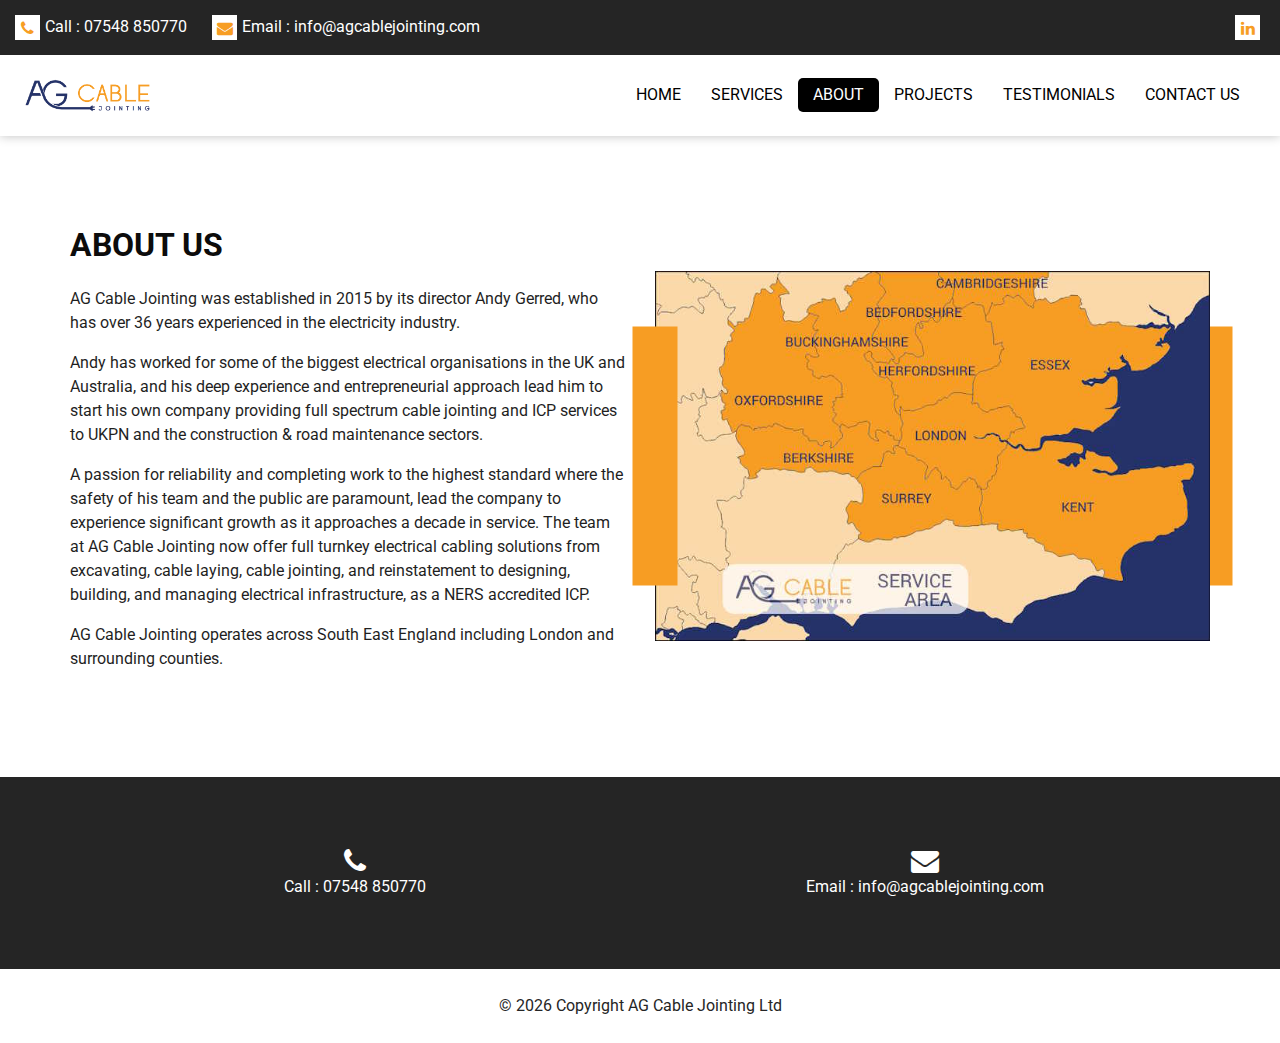
<file: about.html>
<!DOCTYPE html>
<html>

<head>
  <!-- Basic -->
  <meta charset="utf-8" />
  <meta http-equiv="X-UA-Compatible" content="IE=edge" />
  <!-- Mobile Metas -->
  <meta name="viewport" content="width=device-width, initial-scale=1, shrink-to-fit=no" />
  <!-- Site Metas -->
  <meta name="keywords" content="Electrical, Jointing, Infrastructure, ICP, Connection, Provider" />
  <meta name="description" content="AG Cable Jointing Website - About Page" />
  <meta name="author" content="Malcolm Foort" />
  <meta name="google" content="notranslate">
  <meta http-equiv="Content-Language" content="en">

  <title>AG Cable Jointing Ltd</title>
  <link rel="icon" type="image" href="images/AGLogo.ico">

  <!-- bootstrap core css -->
  <link rel="stylesheet" type="text/css" href="css/bootstrap.css" />

  <!-- fonts style -->
  <link href="https://fonts.googleapis.com/css2?family=Roboto:wght@400;500;700;900&display=swap" rel="stylesheet">

  <!--owl slider stylesheet -->
  <link rel="stylesheet" type="text/css" href="https://cdnjs.cloudflare.com/ajax/libs/OwlCarousel2/2.3.4/assets/owl.carousel.min.css" />

  <!-- font awesome style -->
  <link href="css/font-awesome.min.css" rel="stylesheet" />

  <!-- Custom styles for this template -->
  <link href="css/style.css" rel="stylesheet" />
  <!-- responsive style -->
  <link href="css/responsive.css" rel="stylesheet" />
</head>

<body class="sub_page">

    <div class="hero_area">
        <!-- header section -->
        <header class="header_section">
            <div class="header_top">
                <div class="container-fluid header_top_container">
                    <div class="contact_nav">
                        <a href="tel:+4407548850770">
                            <i class="fa fa-phone" aria-hidden="true"></i>
                            <span>
                                Call : 07548 850770
                            </span>
                        </a>
                        <a href="mailto:info@agcablejointing.com?subject=Inquiry&body=Hello AG Cable Jointing Team, I would like more information about...">
                            <i class="fa fa-envelope" aria-hidden="true"></i>
                            <span>
                                Email : info@agcablejointing.com
                            </span>
                        </a>
                    </div>
                    <div class="social_box">
                        <!-- Hiding the FACEBOOK, TWITTER buttons -->
                        <!--
                        <a href="">
                            <i class="fa fa-facebook" aria-hidden="true"></i>
                        </a>
                        <a href="">
                            <i class="fa fa-facebook" aria-hidden="true"></i>
                        </a>
                        <a href="">
                            <i class="fa fa-twitter" aria-hidden="true"></i>
                        </a>
                        <a href="">
                            <i class="fa fa-instagram" aria-hidden="true"></i>
                        </a>
                        -->
                        <a href="https://www.linkedin.com/in/andy-gerred-0b575068/">
                            <i class="fa fa-linkedin" aria-hidden="true"></i>
                        </a>
                    </div>
                </div>
            </div>
            <div class="header_bottom">
                <div class="container-fluid">
                    <nav class="navbar navbar-expand-lg custom_nav-container ">
                        <a class="navbar-brand" href="index.html">
                            <img src="images/logo.png" alt="">
                        </a>

                        <button class="navbar-toggler" type="button" data-toggle="collapse" data-target="#navbarSupportedContent" aria-controls="navbarSupportedContent" aria-expanded="false" aria-label="Toggle navigation">
                            <span class=""> </span>
                        </button>

                        <div class="collapse navbar-collapse" id="navbarSupportedContent">
                            <ul class="navbar-nav  ">
                                <li class="nav-item ">
                                    <a class="nav-link" href="index.html">HOME <span class="sr-only">(current)</span></a>
                                </li>
                                <li class="nav-item">
                                    <a class="nav-link" href="service.html">SERVICES</a>
                                </li>
                                <li class="nav-item active">
                                    <a class="nav-link" href="about.html">ABOUT</a>
                                </li>
                                <li class="nav-item">
                                    <a class="nav-link" href="project.html">PROJECTS</a>
                                </li>
                                <li class="nav-item">
                                    <a class="nav-link" href="testimonial.html">TESTIMONIALS</a>
                                </li>
                                <li class="nav-item">
                                    <a class="nav-link" href="contact.html">CONTACT US</a>
                                </li>
                                <!-- Hiding the LOGIN button -->
                                <!-- <li class="nav-item"> -->
                                <!-- <a class="nav-link" href="login.html">LOGIN</a> -->
                                <!-- </li> -->
                        </div>
                    </nav>
                </div>
            </div>
        </header>
        <!-- end header section -->
    </div>

    <!-- about us section -->
    <section class="about_section layout_padding">
        <div class="container  ">
            <div class="row">
                <div class="col-md-6">
                    <div class="detail-box">
                        <div class="heading_container">
                            <h2>
                                ABOUT US
                            </h2>
                        </div>
                        <p>
                            AG Cable Jointing was established in 2015 by its director Andy Gerred, who has over 36 years experienced in the electricity industry.
                        </p>
                        <P>
                            Andy has worked for some of the biggest electrical organisations in the UK and Australia, and his deep experience and entrepreneurial approach
                            lead him to start his own company providing full spectrum cable jointing and ICP services to UKPN and the construction & road maintenance sectors.
                        </P>
                        <p>
                            A passion for reliability and completing work to the highest standard where the safety of his team and the public are paramount, lead the company
                            to experience significant growth as it approaches a decade in service. The team at AG Cable Jointing now offer full turnkey electrical cabling solutions from
                            excavating, cable laying, cable jointing, and reinstatement to designing, building, and managing electrical infrastructure, as a NERS accredited ICP.
                        </p>
                        <p>
                            AG Cable Jointing operates across South East England including London and surrounding counties.
                        </p>
                    </div>
                </div>
                <div class="col-md-6 ">
                    <div class="img-box">
                        <img src="images/about-img.jpg" alt="">
                    </div>
                </div>

            </div>
        </div>
    </section>
    <!-- end about us section -->

    <!-- info section -->
    <section class="info_section ">

        <div class="container">
            <div class="contact_nav">
                <a href="tel:+4407548850770">
                    <i class="fa fa-phone" aria-hidden="true"></i>
                    <span>
                        Call : 07548 850770
                    </span>
                </a>
                <a href="mailto:info@agcablejointing.com?subject=Inquiry&body=Hello AG Cable Jointing Team, I would like more information about...">
                    <i class="fa fa-envelope" aria-hidden="true"></i>
                    <span>
                        Email : info@agcablejointing.com
                    </span>
                </a>
            </div>
        </div>
    </section>
    <!-- end info section -->

    <!-- footer section -->
    <footer class="footer_section">
        <div class="container">
            <p>
                &copy; <span id="displayYear"></span> Copyright AG Cable Jointing Ltd
            </p>
        </div>
    </footer>
    <!-- footer section -->

    <!-- jQery -->
    <script src="js/jquery-3.4.1.min.js"></script>
    <!-- popper js -->
    <script src="https://cdn.jsdelivr.net/npm/popper.js@1.16.0/dist/umd/popper.min.js" integrity="sha384-Q6E9RHvbIyZFJoft+2mJbHaEWldlvI9IOYy5n3zV9zzTtmI3UksdQRVvoxMfooAo" crossorigin="anonymous">
    </script>
    <!-- bootstrap js -->
    <script src="js/bootstrap.js"></script>
    <!-- owl slider -->
    <script src="https://cdnjs.cloudflare.com/ajax/libs/OwlCarousel2/2.3.4/owl.carousel.min.js">
    </script>
    <!--  OwlCarousel 2 - Filter -->
    <script src="https://huynhhuynh.github.io/owlcarousel2-filter/dist/owlcarousel2-filter.min.js"></script>
    <!-- custom js -->
    <script src="js/custom.js"></script>

</body>
</html>
</file>
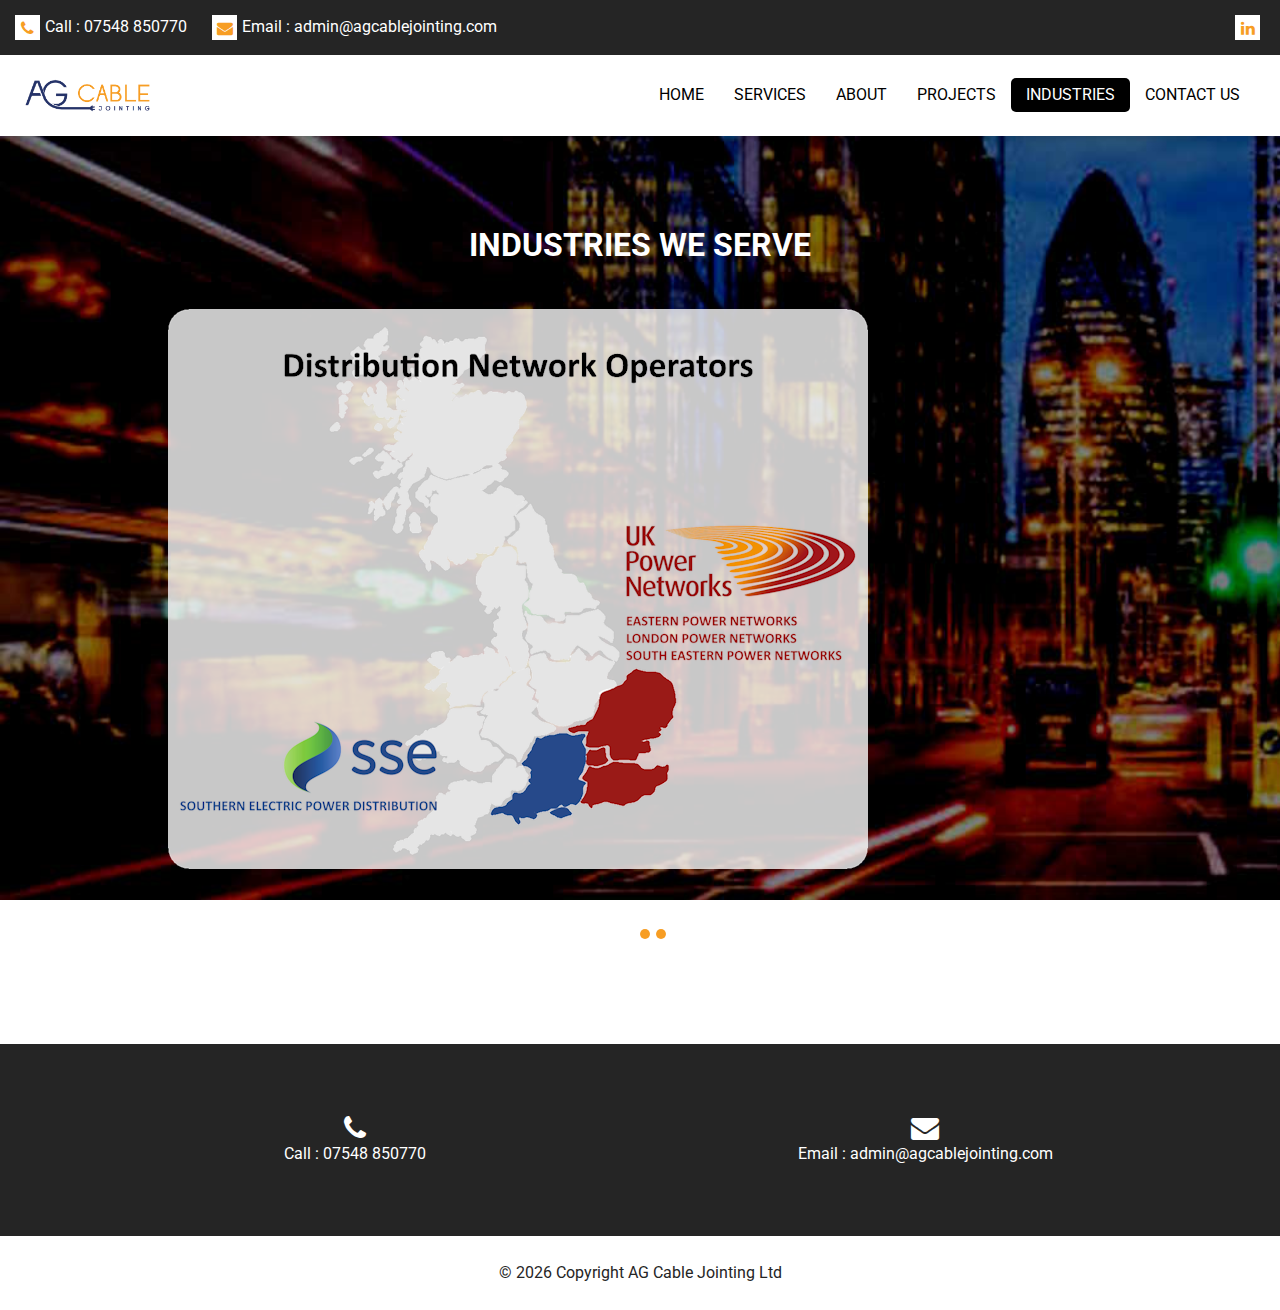
<file: industries.html>
<!DOCTYPE html>
<html>
<head>
    <!-- Basic -->
    <meta charset="utf-8" />
    <meta http-equiv="X-UA-Compatible" content="IE=edge" />
    <!-- Mobile Metas -->
    <meta name="viewport" content="width=device-width, initial-scale=1, shrink-to-fit=no" />
    <!-- Site Metas -->
    <meta name="keywords" content="Electrical, Jointing, Infrastructure, ICP, Connection, Provider" />
    <meta name="description" content="AG Cable Jointing Website - Testimonials Page" />
    <meta name="author" content="Malcolm Foort" />
    <meta name="google" content="notranslate">
    <meta http-equiv="Content-Language" content="en">

    <title>AG Cable Jointing Ltd</title>
    <link rel="icon" type="image" href="images/AGLogo.ico">

    <!-- bootstrap core css -->
    <link rel="stylesheet" type="text/css" href="css/bootstrap.css" />

    <!-- fonts style -->
    <link href="https://fonts.googleapis.com/css2?family=Roboto:wght@400;500;700;900&display=swap" rel="stylesheet">

    <!--owl slider stylesheet -->
    <link rel="stylesheet" type="text/css" href="https://cdnjs.cloudflare.com/ajax/libs/OwlCarousel2/2.3.4/assets/owl.carousel.min.css" />

    <!-- font awesome style -->
    <link href="css/font-awesome.min.css" rel="stylesheet" />

    <!-- Custom styles for this template -->
    <link href="css/style.css" rel="stylesheet" />
    <!-- responsive style -->
    <link href="css/responsive.css" rel="stylesheet" />
</head>

<body class="sub_page">

    <div class="hero_area">
        <!-- header section -->
        <header class="header_section">
            <div class="header_top">
                <div class="container-fluid header_top_container">
                    <div class="contact_nav">
                        <a href="tel:+4407548850770">
                            <i class="fa fa-phone" aria-hidden="true"></i>
                            <span>
                                Call : 07548 850770
                            </span>
                        </a>
                        <a href="mailto:admin@agcablejointing.com?subject=Inquiry&body=Hello AG Cable Jointing Team, I would like more information about...">
                            <i class="fa fa-envelope" aria-hidden="true"></i>
                            <span>
                                Email : admin@agcablejointing.com
                            </span>
                        </a>
                    </div>
                    <div class="social_box">
                        <!-- Hiding the FACEBOOK, TWITTER buttons -->
                        <!-- <a href="">
                            <i class="fa fa-facebook" aria-hidden="true"></i>
                        </a>
                        <a href="">
                            <i class="fa fa-facebook" aria-hidden="true"></i>
                        </a>
                        <a href="">
                            <i class="fa fa-twitter" aria-hidden="true"></i>
                        </a>
                        <a href="">
                            <i class="fa fa-instagram" aria-hidden="true"></i>
                        </a>
                        -->
                        <a href="https://www.linkedin.com/in/andy-gerred-0b575068/">
                            <i class="fa fa-linkedin" aria-hidden="true"></i>
                        </a>
                    </div>
                </div>
            </div>
            <div class="header_bottom">
                <div class="container-fluid">
                    <nav class="navbar navbar-expand-lg custom_nav-container ">
                        <a class="navbar-brand" href="index.html">
                            <img src="images/logo.png" alt="">
                        </a>

                        <button class="navbar-toggler" type="button" data-toggle="collapse" data-target="#navbarSupportedContent" aria-controls="navbarSupportedContent" aria-expanded="false" aria-label="Toggle navigation">
                            <span class=""> </span>
                        </button>

                        <div class="collapse navbar-collapse" id="navbarSupportedContent">
                            <ul class="navbar-nav">
                                <li class="nav-item">
                                    <a class="nav-link" href="index.html">HOME <span class="sr-only">(current)</span></a>
                                </li>
                                <li class="nav-item">
                                    <a class="nav-link" href="services.html">SERVICES</a>
                                </li>
                                <li class="nav-item">
                                    <a class="nav-link" href="about.html">ABOUT</a>
                                </li>
                                <li class="nav-item">
                                    <a class="nav-link" href="projects.html">PROJECTS</a>
                                </li>
                                <li class="nav-item active">
                                    <a class="nav-link" href="industries.html">INDUSTRIES</a>
                                </li>
                                <li class="nav-item">
                                    <a class="nav-link" href="contact.html">CONTACT US</a>
                                </li>
                                <!-- Hiding the TEAM HUB button -->
                                <!-- <li class="nav-item"> -->
                                <!-- <a class="nav-link" href="secure_pages/team_hub.html">TEAM HUB</a> -->
                                <!-- </li> -->
                            </ul>
                        </div>
                    </nav>
                </div>
            </div>
        </header>
        <!-- end header section -->
    </div>

    <!-- industries section-->
    <section class="client_section layout_padding">
        <div class="container">
            <div class="heading_container heading_center">
                <h2>
                    INDUSTRIES WE SERVE
                </h2>
            </div>
        </div>
        <div id="customCarousel2" class="carousel slide" data-ride="carousel">
            <div class="carousel-inner">
                <div class="carousel-item active">
                    <div class="container">
                        <div class="row">
                            <div class="col-md-10 mx-auto">
                                    <div class="img-box">
                                        <img src="images/Industries_Distribution Network Operators.png" alt="">
                                    </div>
                             </div>
                        </div>
                    </div>
                </div>
                <div class="carousel-item">
                    <div class="container">
                        <div class="row">
                            <div class="col-md-10 mx-auto">
                                <div class="img-box">
                                    <img src="images/Industries_Construction.png" alt="">
                                </div>
                            </div>
                        </div>
                    </div>
                </div>
                <div class="carousel-item">
                    <div class="container">
                        <div class="row">
                            <div class="col-md-10 mx-auto">
                                <div class="img-box">
                                    <img src="images/Industries_Distribution Network Operators.png" alt="">
                                </div>
                            </div>
                        </div>
                    </div>
                </div>
            </div>
            <ol class="carousel-indicators">
                <li data-target="#customCarousel2" data-slide-to="0" class="active"></li>
                <li data-target="#customCarousel2" data-slide-to="1"></li>
                <li data-target="#customCarousel2" data-slide-to="2"></li>
            </ol>
        </div>
    </section>
    <!-- end testimonials section -->

    <!-- info section -->
    <section class="info_section ">
        <div class="container">
            <div class="contact_nav">
                <a href="tel:+4407548850770">
                    <i class="fa fa-phone" aria-hidden="true"></i>
                    <span>
                         Call : 07548 850770
                    </span>
                </a>
                <a href="mailto:admin@agcablejointing.com?subject=Inquiry&body=Hello AG Cable Jointing Team, I would like more information about...">
                    <i class="fa fa-envelope" aria-hidden="true"></i>
                    <span>
                         Email : admin@agcablejointing.com
                    </span>
                </a>
            </div>
        </div>
    </section>
    <!-- end info section -->
    
    <!-- footer section -->
    <footer class="footer_section">
        <div class="container">
            <p>
                 &copy; <span id="displayYear"></span> Copyright AG Cable Jointing Ltd
            </p>
        </div>
    </footer>
    <!-- end footer section -->
    
    <!-- jQery -->
    <script type="text/javascript" src="js/jquery-3.4.1.min.js"></script>
    <!-- popper js -->
    <script src="https://cdn.jsdelivr.net/npm/popper.js@1.16.0/dist/umd/popper.min.js" integrity="sha384-Q6E9RHvbIyZFJoft+2mJbHaEWldlvI9IOYy5n3zV9zzTtmI3UksdQRVvoxMfooAo" crossorigin="anonymous"></script>
    <!-- bootstrap js -->
    <script type="text/javascript" src="js/bootstrap.js"></script>
    <!-- owl slider -->
    <script type="text/javascript" src="https://cdnjs.cloudflare.com/ajax/libs/OwlCarousel2/2.3.4/owl.carousel.min.js"></script>
    <!-- OwlCarousel 2 - Filter -->
    <script src="https://huynhhuynh.github.io/owlcarousel2-filter/dist/owlcarousel2-filter.min.js"></script>
    <!-- custom js -->
    <script type="text/javascript" src="js/custom.js"></script>

</body>
</html>
</file>
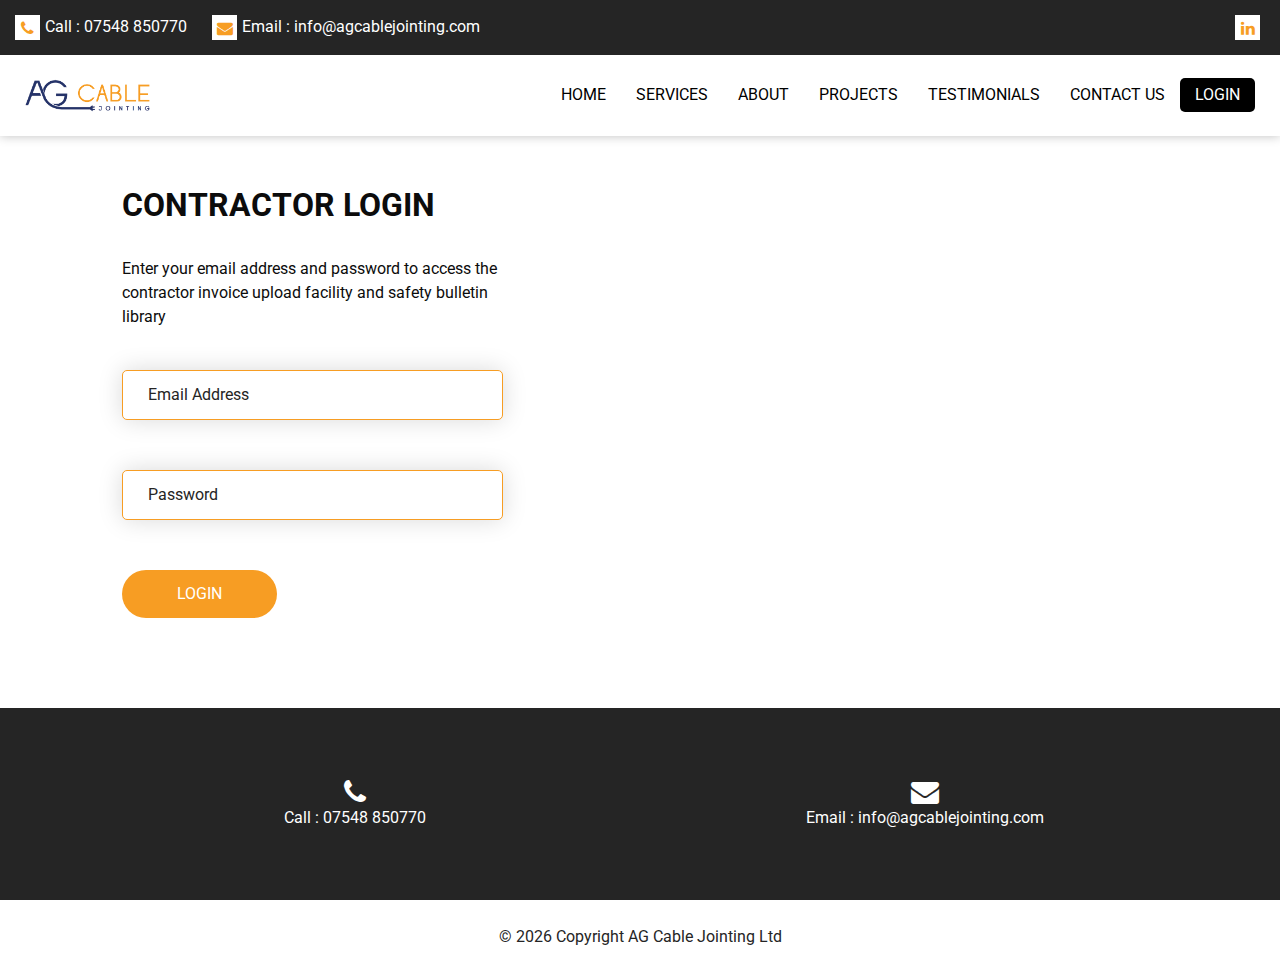
<file: login.html>
<!DOCTYPE html>
<html>
<head>
    <!-- Basic -->
    <meta charset="utf-8" />
    <meta http-equiv="X-UA-Compatible" content="IE=edge" />
    <!-- Mobile Metas -->
    <meta name="viewport" content="width=device-width, initial-scale=1, shrink-to-fit=no" />
    <!-- Site Metas -->
    <meta name="keywords" content="Electrical, Jointing, Infrastructure, ICP, Connection, Provider" />
    <meta name="description" content="AG Cable Jointing Website - Login Page" />
    <meta name="author" content="Malcolm Foort" />
    <meta name="google" content="notranslate">
    <meta http-equiv="Content-Language" content="en">

    <title>AG Cable Jointing Ltd</title>
    <link rel="icon" type="image" href="images/AGLogo.ico">

    <!-- bootstrap core css -->
    <link rel="stylesheet" type="text/css" href="css/bootstrap.css" />

    <!-- fonts style -->
    <link href="https://fonts.googleapis.com/css2?family=Roboto:wght@400;500;700;900&display=swap" rel="stylesheet">

    <!--owl slider stylesheet -->
    <link rel="stylesheet" type="text/css" href="https://cdnjs.cloudflare.com/ajax/libs/OwlCarousel2/2.3.4/assets/owl.carousel.min.css" />

    <!-- font awesome style -->
    <link href="css/font-awesome.min.css" rel="stylesheet" />

    <!-- Custom styles for this template -->
    <link href="css/style.css" rel="stylesheet" />
    <!-- responsive style -->
    <link href="css/responsive.css" rel="stylesheet" />

</head>

<body class="sub_page">
    <div class="hero_area">
        <!-- header section -->
        <header class="header_section">
            <div class="header_top">
                <div class="container-fluid header_top_container">
                    <div class="contact_nav">
                        <a href="tel:+4407548850770">
                            <i class="fa fa-phone" aria-hidden="true"></i>
                            <span>
                                Call : 07548 850770
                            </span>
                        </a>
                        <a href="mailto:info@agcablejointing.com?subject=Inquiry&body=Hello AG Cable Jointing Team, I would like more information about...">
                            <i class="fa fa-envelope" aria-hidden="true"></i>
                            <span>
                                Email : info@agcablejointing.com
                            </span>
                        </a>
                    </div>
                    <div class="social_box">
                        <!-- Hiding the FACEBOOK, TWITTER buttons -->
                        <!-- <a href="">
                            <i class="fa fa-facebook" aria-hidden="true"></i>
                        </a>
                        <a href="">
                            <i class="fa fa-facebook" aria-hidden="true"></i>
                        </a>
                        <a href="">
                            <i class="fa fa-twitter" aria-hidden="true"></i>
                        </a>
                        <a href="">
                            <i class="fa fa-instagram" aria-hidden="true"></i>
                        </a>
                        -->
                        <a href="https://www.linkedin.com/in/andy-gerred-0b575068/">
                            <i class="fa fa-linkedin" aria-hidden="true"></i>
                        </a>
                    </div>
                </div>
            </div>
            <div class="header_bottom">
                <div class="container-fluid">
                    <nav class="navbar navbar-expand-lg custom_nav-container ">
                        <a class="navbar-brand" href="index.html">
                            <img src="images/logo.png" alt="">
                        </a>

                        <button class="navbar-toggler" type="button" data-toggle="collapse" data-target="#navbarSupportedContent" aria-controls="navbarSupportedContent" aria-expanded="false" aria-label="Toggle navigation">
                            <span class=""> </span>
                        </button>

                        <div class="collapse navbar-collapse" id="navbarSupportedContent">
                            <ul class="navbar-nav  ">
                                <li class="nav-item ">
                                    <a class="nav-link" href="index.html">HOME <span class="sr-only">(current)</span></a>
                                </li>
                                <li class="nav-item">
                                    <a class="nav-link" href="service.html">SERVICES</a>
                                </li>
                                <li class="nav-item">
                                    <a class="nav-link" href="about.html">ABOUT</a>
                                </li>
                                <li class="nav-item">
                                    <a class="nav-link" href="project.html">PROJECTS</a>
                                </li>
                                <li class="nav-item">
                                    <a class="nav-link" href="testimonial.html">TESTIMONIALS</a>
                                </li>
                                <li class="nav-item">
                                    <a class="nav-link" href="contact.html">CONTACT US</a>
                                </li>
                                <li class="nav-item active">
                                    <a class="nav-link" href="login.html">LOGIN</a>
                                </li>
                        </div>
                    </nav>
                </div>
            </div>
        </header>
        <!-- end header section -->
    </div>

    <!-- login section -->
        <section class="login_section layout_padding-bottom">
        <div class="container-fluid">
            <div class="row">
                <div class="col-lg-4 col-md-5 offset-md-1">
                    <div class="detail-box">
                        <div class="heading_container">
                            <h2>
                                CONTRACTOR LOGIN
                            </h2>
                        </div>
                            <p>
                                Enter your email address and password to access the contractor invoice upload facility and safety bulletin library
                            </p>
                        <div class="form_container">
                            <form action="">
                                <div>
                                    <input type="text" placeholder="Email Address" />
                                </div>
                                <div>
                                    <input type="password" placeholder="Password" />
                                </div>
                                <div class="btn_box">
                                    <button>
                                        LOGIN
                                    </button>
                                </div>
                            </form>
                        </div>
                    </div>
                </div>
            </div>
    </section>
    <!-- end login section -->

    <!-- info section -->
    <section class="info_section ">

        <div class="container">
            <div class="contact_nav">
                <a href="tel:+4407548850770">
                    <i class="fa fa-phone" aria-hidden="true"></i>
                    <span>
                        Call : 07548 850770
                    </span>
                </a>
                <a href="mailto:info@agcablejointing.com?subject=Inquiry&body=Hello AG Cable Jointing Team, I would like more information about...">
                    <i class="fa fa-envelope" aria-hidden="true"></i>
                    <span>
                        Email : info@agcablejointing.com
                    </span>
                </a>
            </div>
        </div>
    </section>
    <!-- end info section -->

    <!-- footer section -->
    <footer class="footer_section">
        <div class="container">
            <p>
                &copy; <span id="displayYear"></span> Copyright AG Cable Jointing Ltd
            </p>
        </div>
    </footer>
    <!-- end footer section -->

    <!-- jQery -->
    <script src="js/jquery-3.4.1.min.js"></script>
    <!-- popper js -->
    <script src="https://cdn.jsdelivr.net/npm/popper.js@1.16.0/dist/umd/popper.min.js" integrity="sha384-Q6E9RHvbIyZFJoft+2mJbHaEWldlvI9IOYy5n3zV9zzTtmI3UksdQRVvoxMfooAo" crossorigin="anonymous">
    </script>
    <!-- bootstrap js -->
    <script src="js/bootstrap.js"></script>
    <!-- owl slider -->
    <script src="https://cdnjs.cloudflare.com/ajax/libs/OwlCarousel2/2.3.4/owl.carousel.min.js">
    </script>
    <!--  OwlCarousel 2 - Filter -->
    <script src="https://huynhhuynh.github.io/owlcarousel2-filter/dist/owlcarousel2-filter.min.js"></script>
    <!-- custom js -->
    <script src="js/custom.js"></script>

</body>
</html>
</file>
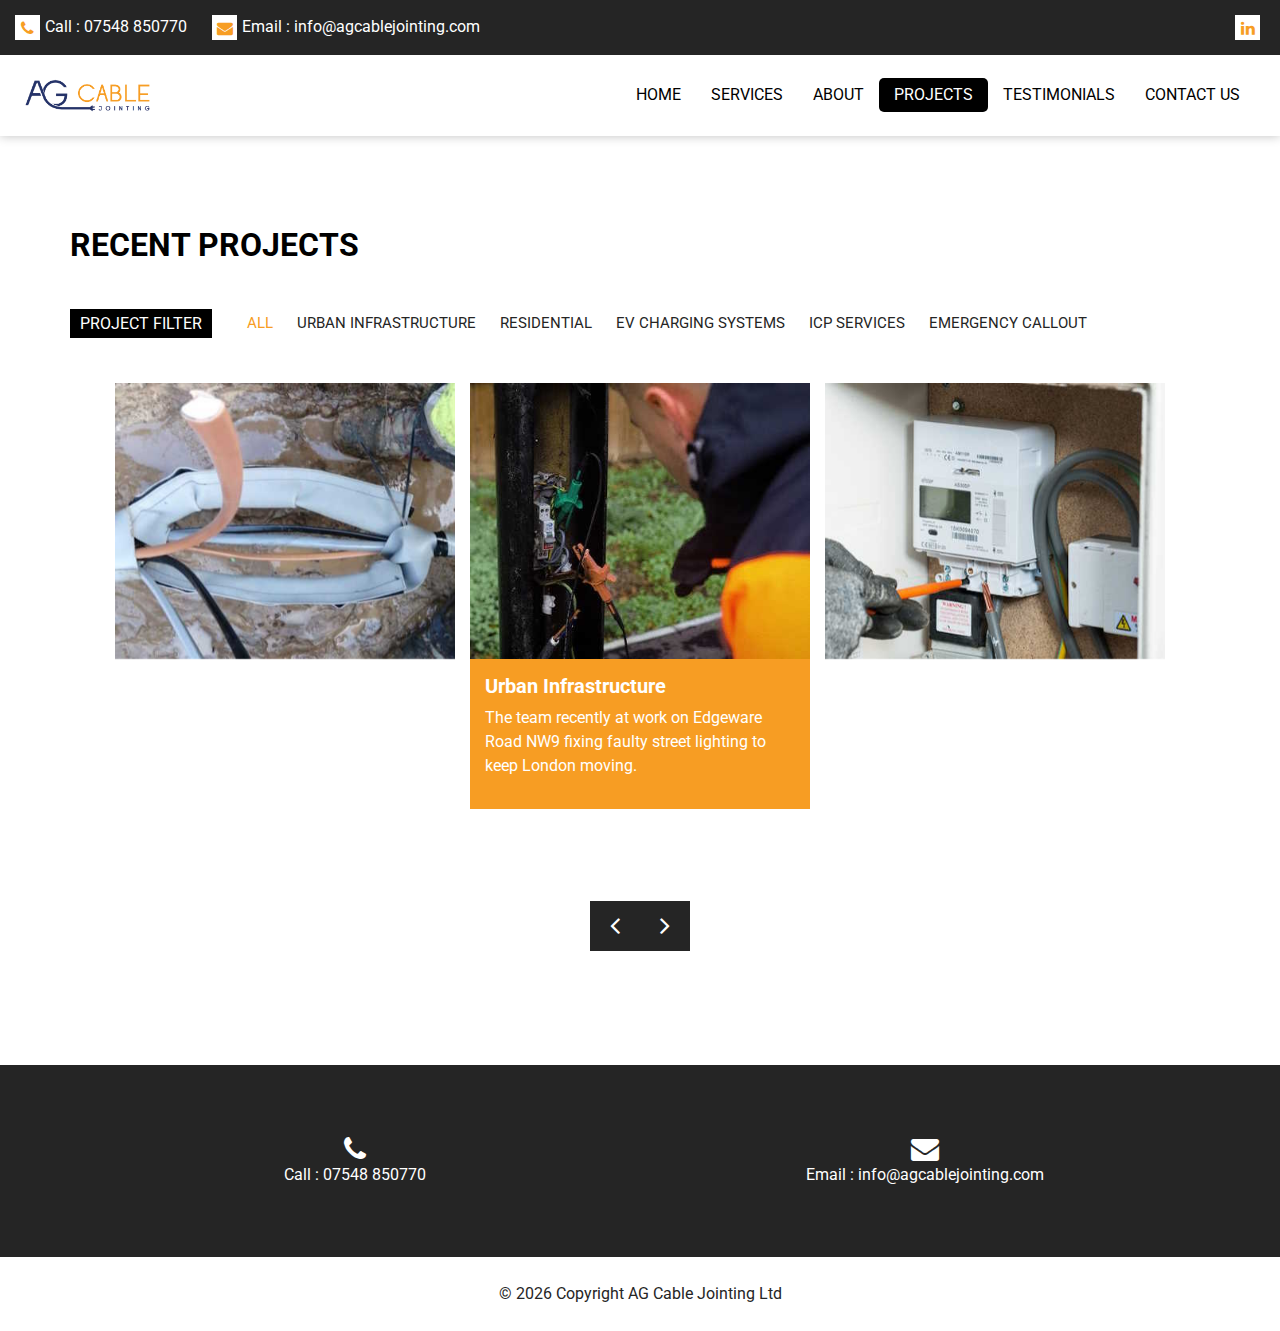
<file: project.html>
<!DOCTYPE html>
<html>
<head>
    <!-- Basic -->
    <meta charset="utf-8" />
    <meta http-equiv="X-UA-Compatible" content="IE=edge" />
    <!-- Mobile Metas -->
    <meta name="viewport" content="width=device-width, initial-scale=1, shrink-to-fit=no" />
    <!-- Site Metas -->
    <meta name="keywords" content="Electrical, Jointing, Infrastructure, ICP, Connection, Provider" />
    <meta name="description" content="AG Cable Jointing Website - Projects Page" />
    <meta name="author" content="Malcolm Foort" />
    <meta name="google" content="notranslate">
    <meta http-equiv="Content-Language" content="en">

    <title>AG Cable Jointing Ltd</title>
    <link rel="icon" type="image" href="images/AGLogo.ico">

    <!-- bootstrap core css -->
    <link rel="stylesheet" type="text/css" href="css/bootstrap.css" />

    <!-- fonts style -->
    <link href="https://fonts.googleapis.com/css2?family=Roboto:wght@400;500;700;900&display=swap" rel="stylesheet">

    <!--owl slider stylesheet -->
    <link rel="stylesheet" type="text/css" href="https://cdnjs.cloudflare.com/ajax/libs/OwlCarousel2/2.3.4/assets/owl.carousel.min.css" />

    <!-- font awesome style -->
    <link href="css/font-awesome.min.css" rel="stylesheet" />

    <!-- Custom styles for this template -->
    <link href="css/style.css" rel="stylesheet" />
    <!-- responsive style -->
    <link href="css/responsive.css" rel="stylesheet" />

</head>

<body class="sub_page">
    <div class="hero_area">
        <!-- header section -->
        <header class="header_section">
            <div class="header_top">
                <div class="container-fluid header_top_container">
                    <div class="contact_nav">
                        <a href="tel:+4407548850770">
                            <i class="fa fa-phone" aria-hidden="true"></i>
                            <span>
                                Call : 07548 850770
                            </span>
                        </a>
                        <a href="mailto:info@agcablejointing.com?subject=Inquiry&body=Hello AG Cable Jointing Team, I would like more information about...">
                            <i class="fa fa-envelope" aria-hidden="true"></i>
                            <span>
                                Email : info@agcablejointing.com
                            </span>
                        </a>
                    </div>
                    <div class="social_box">
                        <!-- Hiding the FACEBOOK, TWITTER buttons -->
                        <!--
                        <a href="">
                            <i class="fa fa-facebook" aria-hidden="true"></i>
                        </a>
                        <a href="">
                            <i class="fa fa-facebook" aria-hidden="true"></i>
                        </a>
                        <a href="">
                            <i class="fa fa-twitter" aria-hidden="true"></i>
                        </a>
                        <a href="">
                            <i class="fa fa-instagram" aria-hidden="true"></i>
                        </a>
                        -->
                        <a href="https://www.linkedin.com/in/andy-gerred-0b575068/">
                            <i class="fa fa-linkedin" aria-hidden="true"></i>
                        </a>
                    </div>
                </div>
            </div>
            <div class="header_bottom">
                <div class="container-fluid">
                    <nav class="navbar navbar-expand-lg custom_nav-container ">
                        <a class="navbar-brand" href="index.html">
                            <img src="images/logo.png" alt="">
                        </a>

                        <button class="navbar-toggler" type="button" data-toggle="collapse" data-target="#navbarSupportedContent" aria-controls="navbarSupportedContent" aria-expanded="false" aria-label="Toggle navigation">
                            <span class=""> </span>
                        </button>

                        <div class="collapse navbar-collapse" id="navbarSupportedContent">
                            <ul class="navbar-nav  ">
                                <li class="nav-item ">
                                    <a class="nav-link" href="index.html">HOME <span class="sr-only">(current)</span></a>
                                </li>
                                <li class="nav-item">
                                    <a class="nav-link" href="service.html">SERVICES</a>
                                </li>
                                <li class="nav-item">
                                    <a class="nav-link" href="about.html">ABOUT</a>
                                </li>
                                <li class="nav-item active">
                                    <a class="nav-link" href="project.html">PROJECTS</a>
                                </li>
                                <li class="nav-item">
                                    <a class="nav-link" href="testimonial.html">TESTIMONIALS</a>
                                </li>
                                <li class="nav-item">
                                    <a class="nav-link" href="contact.html">CONTACT US</a>
                                </li>
                                <!-- Hiding the LOGIN button -->
                                <!-- <li class="nav-item"> -->
                                <!-- <a class="nav-link" href="login.html">LOGIN</a> -->
                                <!-- </li> -->
                        </div>
                    </nav>
                </div>
            </div>
        </header>
        <!-- end header section -->
    </div>

    <!-- projects section -->
    <section class="project_section layout_padding">
        <div class="container">
            <div class="heading_container">
                <h2>
                    RECENT PROJECTS
                </h2>
            </div>
            <div class="carousel-wrap ">
                <div class="filter_box">
                    <h6>
                        PROJECT FILTER
                    </h6>
                    <nav class="owl-filter-bar">
                        <a href="#" class="item active" data-owl-filter="*">ALL</a>
                        <a href="#" class="item" data-owl-filter=".UrbanInfrastructure">URBAN INFRASTRUCTURE</a>
                        <a href="#" class="item" data-owl-filter=".Residential">RESIDENTIAL</a>
                        <a href="#" class="item" data-owl-filter=".EVChargingSystems">EV CHARGING SYSTEMS</a>
                        <a href="#" class="item" data-owl-filter=".ICPServices">ICP SERVICES</a>
                        <a href="#" class="item" data-owl-filter=".EmergencyCallout">EMERGENCY CALLOUT</a>
                    </nav>
                </div>

                <div class="owl-carousel project_carousel">
                    <div class="item UrbanInfrastructure">
                        <div class="box">
                            <div class="img-box">
                                <img src="images/Urban Infrastructure.jpg" alt="" />
                            </div>
                            <div class="detail-box">
                                <h5>
                                    Urban Infrastructure
                                </h5>
                                <p>
                                    The team recently at work on Edgeware Road NW9 fixing faulty street lighting to keep London moving.
                                </p>
                            </div>
                        </div>
                    </div>
                    <div class="item Residential">
                        <div class="box">
                            <div class="img-box">
                                <img src="images/Residential.jpg" alt="" />
                            </div>
                            <div class="detail-box">
                                <h5>
                                    Residential
                                </h5>
                                <p>
                                    May saw the team in Gillingham hooking up new services for a 5 houses in a residential project in Watford in conjunction with Eastern Power Network DNO.
                                </p>
                            </div>
                        </div>
                    </div>
                    <div class="item EVChargingSystems">
                        <div class="box">
                            <div class="img-box">
                                <img src="images/EV Charging Systems.jpg" alt="" />
                            </div>
                            <div class="detail-box">
                                <h5>
                                    EV Charging Systems
                                </h5>
                                <p>
                                    AG Cable Jointing recently hooked up this EV Charging System in Folkestone, Kent.
                                    4 Type 2 7 kW AC charging points are now helping keep EV drivers on the move.
                                </p>
                            </div>
                        </div>
                    </div>
                    <div class="item ICPServices">
                        <div class="box">
                            <div class="img-box">
                                <img src="images/ICP Services.jpg" alt="" />
                            </div>
                            <div class="detail-box">
                                <h5>
                                    ICP Services
                                </h5>
                                <p>
                                    A recent project in Lambeth had the team using a link box to reduce/eliminate electrical losses in a HV electrical cable. An LV fuse board
                                    was then installed to distribute electricity from the mains supply to individual circuits.
                                </p>
                            </div>
                        </div>
                    </div>
                    <div class="item EmergencyCallout">
                        <div class="box">
                            <div class="img-box">
                                <img src="images/Live LV Cable Jointing.jpg" alt="" />
                            </div>
                            <div class="detail-box">
                                <h5>
                                    Emergency Callouts
                                </h5>
                                <p>
                                    AG Cable Jointing have teams available for emergency callouts 24 hours a day, and 7 days a week.
                                    In an emergency, the team can work with live cable jointing to restore power as soon as possible.
                                </p>
                            </div>
                        </div>
                    </div>
                </div>
            </div>
        </div>
    </section>
    <!-- end projects section -->
    
    <!-- info section -->
    <section class="info_section ">

        <div class="container">
            <div class="contact_nav">
                <a href="tel:+4407548850770">
                    <i class="fa fa-phone" aria-hidden="true"></i>
                    <span>
                        Call : 07548 850770
                    </span>
                </a>
                <a href="mailto:info@agcablejointing.com?subject=Inquiry&body=Hello AG Cable Jointing Team, I would like more information about...">
                    <i class="fa fa-envelope" aria-hidden="true"></i>
                    <span>
                        Email : info@agcablejointing.com
                    </span>
                </a>
            </div>
        </div>
    </section>
    <!-- end info_section -->

    <!-- footer section -->
    <footer class="footer_section">
        <div class="container">
            <p>
                &copy; <span id="displayYear"></span> Copyright AG Cable Jointing Ltd
            </p>
        </div>
    </footer>
    <!-- end footer section -->

    <!-- jQery -->
    <script src="js/jquery-3.4.1.min.js"></script>
    <!-- popper js -->
    <script src="https://cdn.jsdelivr.net/npm/popper.js@1.16.0/dist/umd/popper.min.js" integrity="sha384-Q6E9RHvbIyZFJoft+2mJbHaEWldlvI9IOYy5n3zV9zzTtmI3UksdQRVvoxMfooAo" crossorigin="anonymous">
    </script>
    <!-- bootstrap js -->
    <script src="js/bootstrap.js"></script>
    <!-- owl slider -->
    <script src="https://cdnjs.cloudflare.com/ajax/libs/OwlCarousel2/2.3.4/owl.carousel.min.js">
    </script>
    <!--  OwlCarousel 2 - Filter -->
    <script src="https://huynhhuynh.github.io/owlcarousel2-filter/dist/owlcarousel2-filter.min.js"></script>
    <!-- custom js -->
    <script src="js/custom.js" type="text/JavaScript"></script>

</body>
</html>
</file>
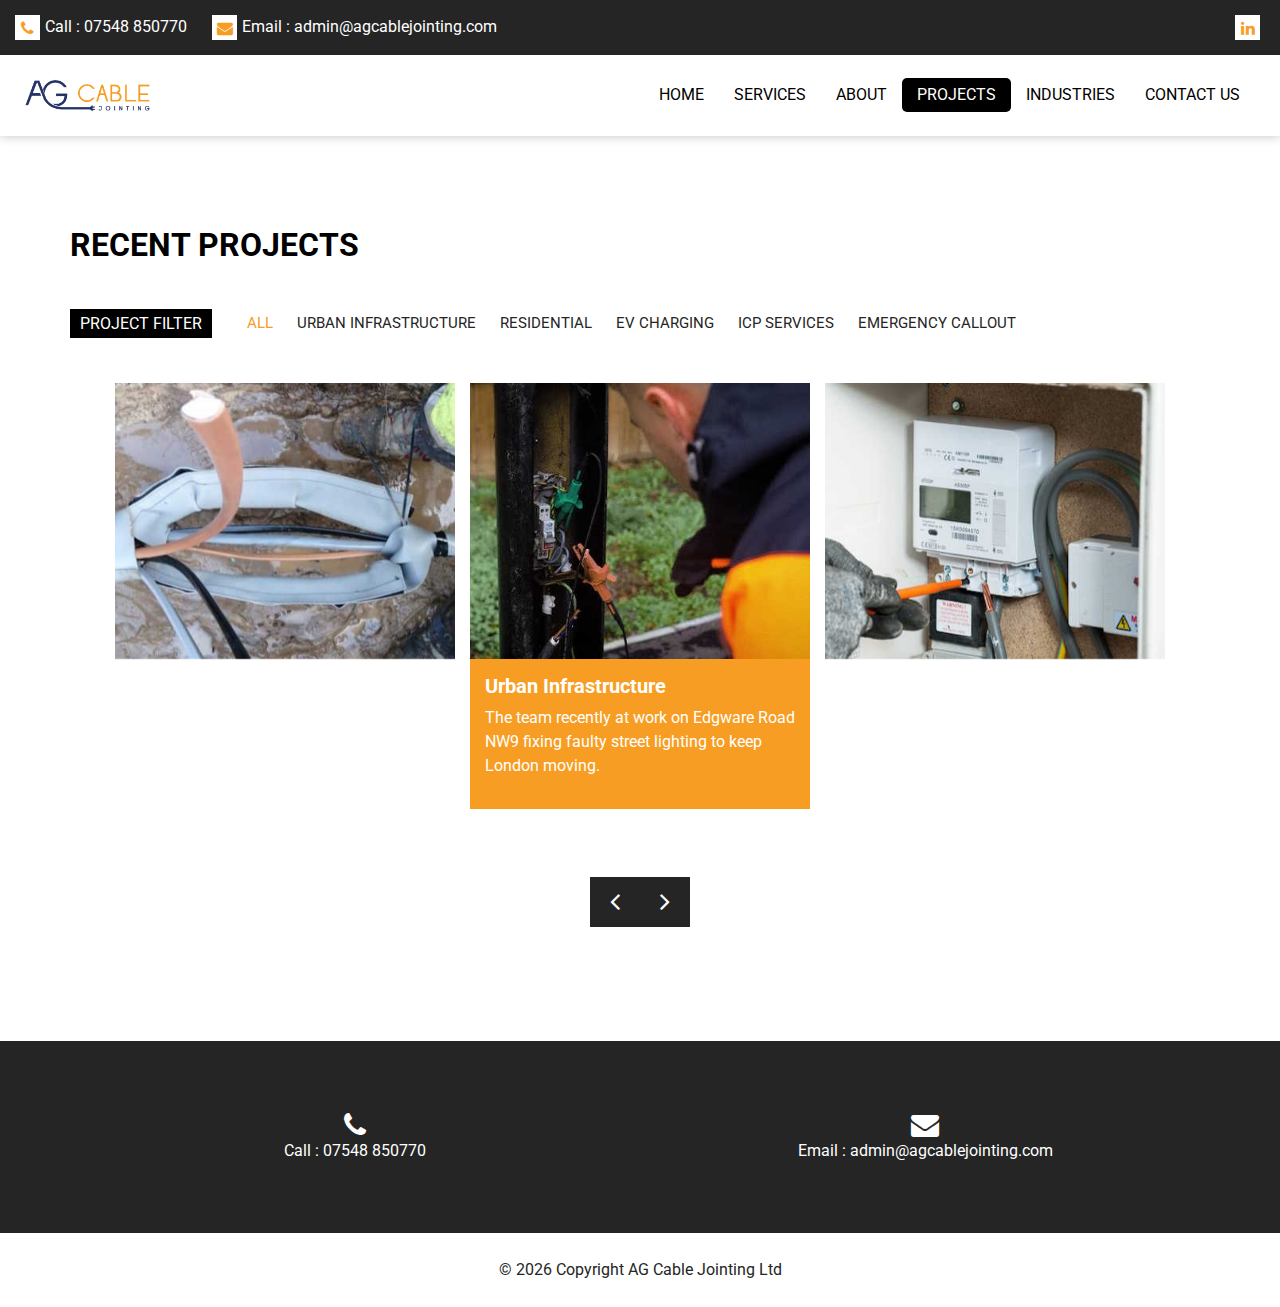
<file: projects.html>
<!DOCTYPE html>
<html>
<head>
    <!-- Basic -->
    <meta charset="utf-8" />
    <meta http-equiv="X-UA-Compatible" content="IE=edge" />
    <!-- Mobile Metas -->
    <meta name="viewport" content="width=device-width, initial-scale=1, shrink-to-fit=no" />
    <!-- Site Metas -->
    <meta name="keywords" content="Electrical, Jointing, Infrastructure, ICP, Connection, Provider" />
    <meta name="description" content="AG Cable Jointing Website - Projects Page" />
    <meta name="author" content="Malcolm Foort" />
    <meta name="google" content="notranslate">
    <meta http-equiv="Content-Language" content="en">

    <title>AG Cable Jointing Ltd</title>
    <link rel="icon" type="image" href="images/AGLogo.ico">

    <!-- bootstrap core css -->
    <link rel="stylesheet" type="text/css" href="css/bootstrap.css" />

    <!-- fonts style -->
    <link href="https://fonts.googleapis.com/css2?family=Roboto:wght@400;500;700;900&display=swap" rel="stylesheet">

    <!--owl slider stylesheet -->
    <link rel="stylesheet" type="text/css" href="https://cdnjs.cloudflare.com/ajax/libs/OwlCarousel2/2.3.4/assets/owl.carousel.min.css" />

    <!-- font awesome style -->
    <link href="css/font-awesome.min.css" rel="stylesheet" />

    <!-- Custom styles for this template -->
    <link href="css/style.css" rel="stylesheet" />
    <!-- responsive style -->
    <link href="css/responsive.css" rel="stylesheet" />

</head>

<body class="sub_page">
    <div class="hero_area">
        <!-- header section -->
        <header class="header_section">
            <div class="header_top">
                <div class="container-fluid header_top_container">
                    <div class="contact_nav">
                        <a href="tel:+4407548850770">
                            <i class="fa fa-phone" aria-hidden="true"></i>
                            <span>
                                Call : 07548 850770
                            </span>
                        </a>
                        <a href="mailto:admin@agcablejointing.com?subject=Inquiry&body=Hello AG Cable Jointing Team, I would like more information about...">
                            <i class="fa fa-envelope" aria-hidden="true"></i>
                            <span>
                                Email : admin@agcablejointing.com
                            </span>
                        </a>
                    </div>
                    <div class="social_box">
                        <!-- Hiding the FACEBOOK, TWITTER buttons -->
                        <!--
                        <a href="">
                            <i class="fa fa-facebook" aria-hidden="true"></i>
                        </a>
                        <a href="">
                            <i class="fa fa-facebook" aria-hidden="true"></i>
                        </a>
                        <a href="">
                            <i class="fa fa-twitter" aria-hidden="true"></i>
                        </a>
                        <a href="">
                            <i class="fa fa-instagram" aria-hidden="true"></i>
                        </a>
                        -->
                        <a href="https://www.linkedin.com/in/andy-gerred-0b575068/">
                            <i class="fa fa-linkedin" aria-hidden="true"></i>
                        </a>
                    </div>
                </div>
            </div>
            <div class="header_bottom">
                <div class="container-fluid">
                    <nav class="navbar navbar-expand-lg custom_nav-container ">
                        <a class="navbar-brand" href="index.html">
                            <img src="images/logo.png" alt="">
                        </a>
                        <button class="navbar-toggler" type="button" data-toggle="collapse" data-target="#navbarSupportedContent" aria-controls="navbarSupportedContent" aria-expanded="false" aria-label="Toggle navigation">
                            <span class=""> </span>
                        </button>
                        <div class="collapse navbar-collapse" id="navbarSupportedContent">
                            <ul class="navbar-nav">
                                <li class="nav-item">
                                    <a class="nav-link" href="index.html">HOME <span class="sr-only">(current)</span></a>
                                </li>
                                <li class="nav-item">
                                    <a class="nav-link" href="services.html">SERVICES</a>
                                </li>
                                <li class="nav-item">
                                    <a class="nav-link" href="about.html">ABOUT</a>
                                </li>
                                <li class="nav-item active">
                                    <a class="nav-link" href="projects.html">PROJECTS</a>
                                </li>
                                <li class="nav-item">
                                    <a class="nav-link" href="industries.html">INDUSTRIES</a>
                                </li>
                                <li class="nav-item">
                                    <a class="nav-link" href="contact.html">CONTACT US</a>
                                </li>
                                <!-- Hiding the TEAM HUB button -->
                                <!-- <li class="nav-item"> -->
                                <!-- <a class="nav-link" href="secure_pages/team_hub.html">TEAM HUB</a> -->
                                <!-- </li> -->
                            </ul>
                        </div>
                    </nav>
                </div>
            </div>
        </header>
        <!-- end header section -->
    </div>

    <!-- projects section -->
    <section class="project_section layout_padding">
        <div class="container">
            <div class="heading_container">
                <h2>
                    RECENT PROJECTS
                </h2>
            </div>
            <div class="carousel-wrap">
                <div class="filter_box">
                    <h6>
                        PROJECT FILTER
                    </h6>
                    <nav class="owl-filter-bar">
                        <a href="#" class="item active" data-owl-filter="*">ALL</a>
                        <a href="#" class="item" data-owl-filter=".UrbanInfrastructure">URBAN INFRASTRUCTURE</a>
                        <a href="#" class="item" data-owl-filter=".Residential">RESIDENTIAL</a>
                        <a href="#" class="item" data-owl-filter=".EVCharging">EV CHARGING</a>
                        <a href="#" class="item" data-owl-filter=".ICPServices">ICP SERVICES</a>
                        <a href="#" class="item" data-owl-filter=".EmergencyCallout">EMERGENCY CALLOUT</a>
                    </nav>
                </div>

                <div class="owl-carousel project_carousel">
                    <div class="item UrbanInfrastructure">
                        <div class="box">
                            <div class="img-box">
                                <img src="images/Urban Infrastructure.jpg" alt="" />
                            </div>
                            <div class="detail-box">
                                <h5>
                                    Urban Infrastructure
                                </h5>
                                <p>
                                    The team recently at work on Edgware Road NW9 fixing faulty street lighting to keep London moving.
                                </p>
                            </div>
                        </div>
                    </div>
                    <div class="item Residential">
                        <div class="box">
                            <div class="img-box">
                                <img src="images/Residential.jpg" alt="" />
                            </div>
                            <div class="detail-box">
                                <h5>
                                    Residential
                                </h5>
                                <p>
                                    May saw the team hooking up new services for 5 houses in a residential project in Watford in conjunction with Eastern Power Network DNO.
                                </p>
                            </div>
                        </div>
                    </div>
                    <div class="item EVCharging">
                        <div class="box">
                            <div class="img-box">
                                <img src="images/EV Charging.jpg" alt="" />
                            </div>
                            <div class="detail-box">
                                <h5>
                                    EV Charging
                                </h5>
                                <p>
                                    AG Cable Jointing recently hooked up this EV Charging System in Folkestone, Kent.
                                    4 Type 2 7 kW AC charging points are now helping keep EV drivers on the move.
                                </p>
                            </div>
                        </div>
                    </div>
                    <div class="item ICPServices">
                        <div class="box">
                            <div class="img-box">
                                <img src="images/ICP Services.jpg" alt="" />
                            </div>
                            <div class="detail-box">
                                <h5>
                                    ICP Services
                                </h5>
                                <p>
                                    The team have carried out over 100 signal injections in Greater London to positively identify Low Voltage cables for leading ICPs.
                                </p>
                            </div>
                        </div>
                    </div>
                    <div class="item EmergencyCallout">
                        <div class="box">
                            <div class="img-box">
                                <img src="images/Live LV Cable Jointing.jpg" alt="" />
                            </div>
                            <div class="detail-box">
                                <h5>
                                    Emergency Callouts
                                </h5>
                                <p>
                                    AG Cable Jointing have teams available for emergency callouts 24 hours a day, and 7 days a week.
                                    In an emergency, the team can work with live cable jointing to restore power as soon as possible.
                                </p>
                            </div>
                        </div>
                    </div>
                </div>
            </div>
        </div>
    </section>
    <!-- end projects section -->
    
    <!-- info section -->
    <section class="info_section ">
        <div class="container">
            <div class="contact_nav">
                <a href="tel:+4407548850770">
                    <i class="fa fa-phone" aria-hidden="true"></i>
                    <span>
                        Call : 07548 850770
                    </span>
                </a>
                <a href="mailto:admin@agcablejointing.com?subject=Inquiry&body=Hello AG Cable Jointing Team, I would like more information about...">
                    <i class="fa fa-envelope" aria-hidden="true"></i>
                    <span>
                        Email : admin@agcablejointing.com
                    </span>
                </a>
            </div>
        </div>
    </section>
    <!-- end info_section -->

    <!-- footer section -->
    <footer class="footer_section">
        <div class="container">
            <p>
                &copy; <span id="displayYear"></span> Copyright AG Cable Jointing Ltd
            </p>
        </div>
    </footer>
    <!-- end footer section -->

    <!-- jQery -->
    <script src="js/jquery-3.4.1.min.js"></script>
    <!-- popper js -->
    <script src="https://cdn.jsdelivr.net/npm/popper.js@1.16.0/dist/umd/popper.min.js" integrity="sha384-Q6E9RHvbIyZFJoft+2mJbHaEWldlvI9IOYy5n3zV9zzTtmI3UksdQRVvoxMfooAo" crossorigin="anonymous"></script>
    <!-- bootstrap js -->
    <script src="js/bootstrap.js"></script>
    <!-- owl slider -->
    <script src="https://cdnjs.cloudflare.com/ajax/libs/OwlCarousel2/2.3.4/owl.carousel.min.js"></script>
    <!-- OwlCarousel 2 - Filter -->
    <script src="https://huynhhuynh.github.io/owlcarousel2-filter/dist/owlcarousel2-filter.min.js"></script>
    <!-- custom js -->
    <script src="js/custom.js" type="text/JavaScript"></script>

</body>
</html>
</file>
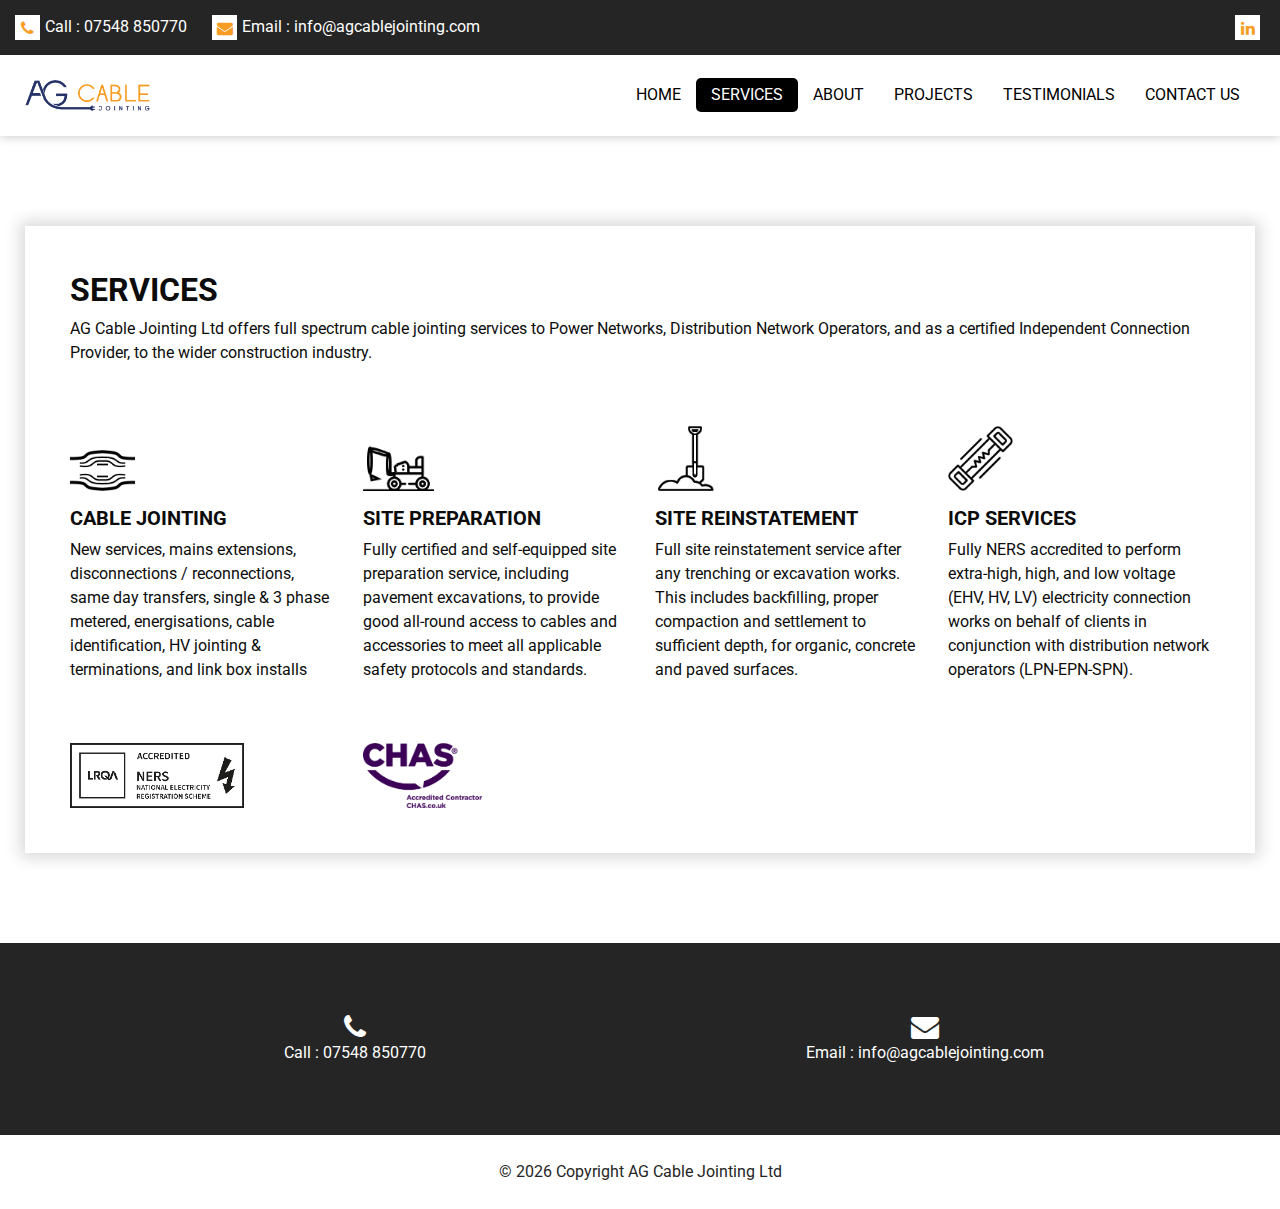
<file: service.html>
<!DOCTYPE html>
<html>
<head>
  <!-- Basic -->
  <meta charset="utf-8" />
  <meta http-equiv="X-UA-Compatible" content="IE=edge" />
  <!-- Mobile Metas -->
  <meta name="viewport" content="width=device-width, initial-scale=1, shrink-to-fit=no" />
  <!-- Site Metas -->
  <meta name="keywords" content="Electrical, Jointing, Infrastructure, ICP, Connection, Provider" />
  <meta name="description" content="AG Cable Jointing Website - Services Page" />
  <meta name="author" content="Malcolm Foort" />
  <meta name="google" content="notranslate">
  <meta http-equiv="Content-Language" content="en">

  <title>AG Cable Jointing Ltd</title>
  <link rel="icon" type="image" href="images/AGLogo.ico">

  <!-- bootstrap core css -->
  <link rel="stylesheet" type="text/css" href="css/bootstrap.css" />

  <!-- fonts style -->
  <link href="https://fonts.googleapis.com/css2?family=Roboto:wght@400;500;700;900&display=swap" rel="stylesheet">

  <!--owl slider stylesheet -->
  <link rel="stylesheet" type="text/css" href="https://cdnjs.cloudflare.com/ajax/libs/OwlCarousel2/2.3.4/assets/owl.carousel.min.css" />

  <!-- font awesome style -->
  <link href="css/font-awesome.min.css" rel="stylesheet" />

  <!-- Custom styles for this template -->
  <link href="css/style.css" rel="stylesheet" />
  <!-- responsive style -->
  <link href="css/responsive.css" rel="stylesheet" />
</head>

<body class="sub_page">

  <div class="hero_area">
    <!-- header section -->
    <header class="header_section">
      <div class="header_top">
          <div class="container-fluid header_top_container">
              <div class="contact_nav">
                  <a href="tel:+4407548850770">
                      <i class="fa fa-phone" aria-hidden="true"></i>
                      <span>
                          Call : 07548 850770
                      </span>
                  </a>
                  <a href="mailto:info@agcablejointing.com?subject=Inquiry&body=Hello AG Cable Jointing Team, I would like more information about...">
                      <i class="fa fa-envelope" aria-hidden="true"></i>
                      <span>
                          Email : info@agcablejointing.com
                      </span>
                  </a>
              </div>
              <div class="social_box">
                  <!-- Hiding the FACEBOOK, TWITTER buttons -->
                  <!-- 
                  <a href="">
                      <i class="fa fa-facebook" aria-hidden="true"></i>
                  </a>
                  <a href="">
                      <i class="fa fa-facebook" aria-hidden="true"></i>
                  </a>
                  <a href="">
                      <i class="fa fa-twitter" aria-hidden="true"></i>
                  </a>
                  <a href="">
                      <i class="fa fa-instagram" aria-hidden="true"></i>
                  </a>
                  -->
                  <a href="https://www.linkedin.com/in/andy-gerred-0b575068/">
                      <i class="fa fa-linkedin" aria-hidden="true"></i>
                  </a>
              </div>
          </div>
      </div>
      <div class="header_bottom">
        <div class="container-fluid">
          <nav class="navbar navbar-expand-lg custom_nav-container ">
            <a class="navbar-brand" href="index.html">
              <img src="images/logo.png" alt="">
            </a>

            <button class="navbar-toggler" type="button" data-toggle="collapse" data-target="#navbarSupportedContent" aria-controls="navbarSupportedContent" aria-expanded="false" aria-label="Toggle navigation">
              <span class=""> </span>
            </button>

            <div class="collapse navbar-collapse" id="navbarSupportedContent">
                <ul class="navbar-nav  ">
                    <li class="nav-item ">
                        <a class="nav-link" href="index.html">HOME <span class="sr-only">(current)</span></a>
                    </li>
                    <li class="nav-item active">
                        <a class="nav-link" href="service.html">SERVICES</a>
                    </li>
                    <li class="nav-item">
                        <a class="nav-link" href="about.html">ABOUT</a>
                    </li>
                    <li class="nav-item">
                        <a class="nav-link" href="project.html">PROJECTS</a>
                    </li>
                    <li class="nav-item">
                        <a class="nav-link" href="testimonial.html">TESTIMONIALS</a>
                    </li>
                    <li class="nav-item">
                        <a class="nav-link" href="contact.html">CONTACT US</a>
                    </li>
                    <!-- Hiding the LOGIN button -->
                    <!-- <li class="nav-item"> -->
                    <!-- <a class="nav-link" href="login.html">LOGIN</a> -->
                    <!-- </li> -->
            </div>
          </nav>
        </div>
      </div>
    </header>
    <!-- end header section -->
  </div>

  <!-- services section -->
  <section class="service_section layout_padding">
    <div class="service_container">
        <div class="container ">
            <div class="heading_container">
                <h2>
                    SERVICES
                </h2>
                <p>
                    AG Cable Jointing Ltd offers full spectrum cable jointing services to Power Networks, Distribution Network Operators, and as a certified Independent Connection Provider, to the wider construction industry.
                </p>
            </div>
            <div class="row">
                <div class="col-md-6 col-lg-3">
                    <div class="box ">
                        <div class="img-box">
                            <img src="images/s1.png" alt="">
                        </div>
                        <div class="detail-box">
                            <h5>
                                CABLE
                                JOINTING
                            </h5>
                            <p>
                                New services, mains extensions, disconnections / reconnections, same day transfers, single & 3 phase metered, energisations, cable identification, HV jointing & terminations, and link box installs
                            </p>
                        </div>
                    </div>
                </div>
                <div class="col-md-6 col-lg-3">
                    <div class="box ">
                        <div class="img-box">
                            <img src="images/s2.png" alt="">
                        </div>
                        <div class="detail-box">
                            <h5>
                                SITE
                                PREPARATION
                            </h5>
                            <p>
                                Fully certified and self-equipped site preparation service, including pavement excavations, to provide good all-round access to cables and accessories to meet all applicable safety protocols and standards.
                            </p>
                        </div>
                    </div>
                </div>
                <div class="col-md-6 col-lg-3">
                    <div class="box ">
                        <div class="img-box">
                            <img src="images/s3.png" alt="">
                        </div>
                        <div class="detail-box">
                            <h5>
                                SITE
                                REINSTATEMENT
                            </h5>
                            <p>
                                Full site reinstatement service after any trenching or excavation works. This includes backfilling, proper compaction and settlement to sufficient depth, for organic, concrete and paved surfaces.
                            </p>
                        </div>
                    </div>
                </div>
                <div class="col-md-6 col-lg-3">
                    <div class="box ">
                        <div class="img-box">
                            <img src="images/s4.png" alt="">
                        </div>
                        <div class="detail-box">
                            <h5>
                                ICP
                                SERVICES
                            </h5>
                            <p>
                                Fully NERS accredited to perform extra-high, high, and low voltage (EHV, HV, LV) electricity connection works on behalf of clients in conjunction with distribution network operators (LPN-EPN-SPN).
                            </p>
                        </div>
                    </div>
                </div>
            </div>
            <div class="row">
                <div class="col-md-6 col-lg-3">
                    <div class="box ">
                        <div class="img-box-logo">
                            <a href="https://www.lrqa.com/en/utilities/national-electricity-registration-scheme-ners/" target="_blank">
                                <img src="images/LRQA NERS logo.png" alt="">
                            </a>
                        </div>
                    </div>
                </div>
                <div class="col-md-6 col-lg-3">
                    <div class="box ">
                        <div class="img-box-logo">
                            <a href="https://www.chas.co.uk/" target="_blank">
                                <img src="images/chas logo.png" alt="">
                            </a>
                        </div>
                    </div>
                </div>
            </div>
        </div>
    </div>
  </section>
  <!-- end services section -->

  <!-- info section -->
  <section class="info_section ">

    <div class="container">
        <div class="contact_nav">
                <a href="tel:+4407548850770">
                <i class="fa fa-phone" aria-hidden="true"></i>
                <span>
                    Call : 07548 850770
                </span>
            </a>
            <a href="mailto:info@agcablejointing.com?subject=Inquiry&body=Hello AG Cable Jointing Team, I would like more information about...">
                <i class="fa fa-envelope" aria-hidden="true"></i>
                <span>
                    Email : info@agcablejointing.com
                </span>
            </a>
        </div>
    </div>
  </section>
  <!-- end info section -->

  <!-- footer section -->
  <footer class="footer_section">
    <div class="container">
      <p>
        &copy; <span id="displayYear"></span> Copyright AG Cable Jointing Ltd
      </p>
    </div>
  </footer>
  <!-- end footer section -->

  <!-- jQery -->
  <script src="js/jquery-3.4.1.min.js"></script>
  <!-- popper js -->
  <script src="https://cdn.jsdelivr.net/npm/popper.js@1.16.0/dist/umd/popper.min.js" integrity="sha384-Q6E9RHvbIyZFJoft+2mJbHaEWldlvI9IOYy5n3zV9zzTtmI3UksdQRVvoxMfooAo" crossorigin="anonymous">
  </script>
  <!-- bootstrap js -->
  <script src="js/bootstrap.js"></script>
  <!-- owl slider -->
  <script src="https://cdnjs.cloudflare.com/ajax/libs/OwlCarousel2/2.3.4/owl.carousel.min.js">
  </script>
  <!--  OwlCarousel 2 - Filter -->
  <script src="https://huynhhuynh.github.io/owlcarousel2-filter/dist/owlcarousel2-filter.min.js"></script>
  <!-- custom js -->
  <script src="js/custom.js"></script>

</body>
</html>
</file>
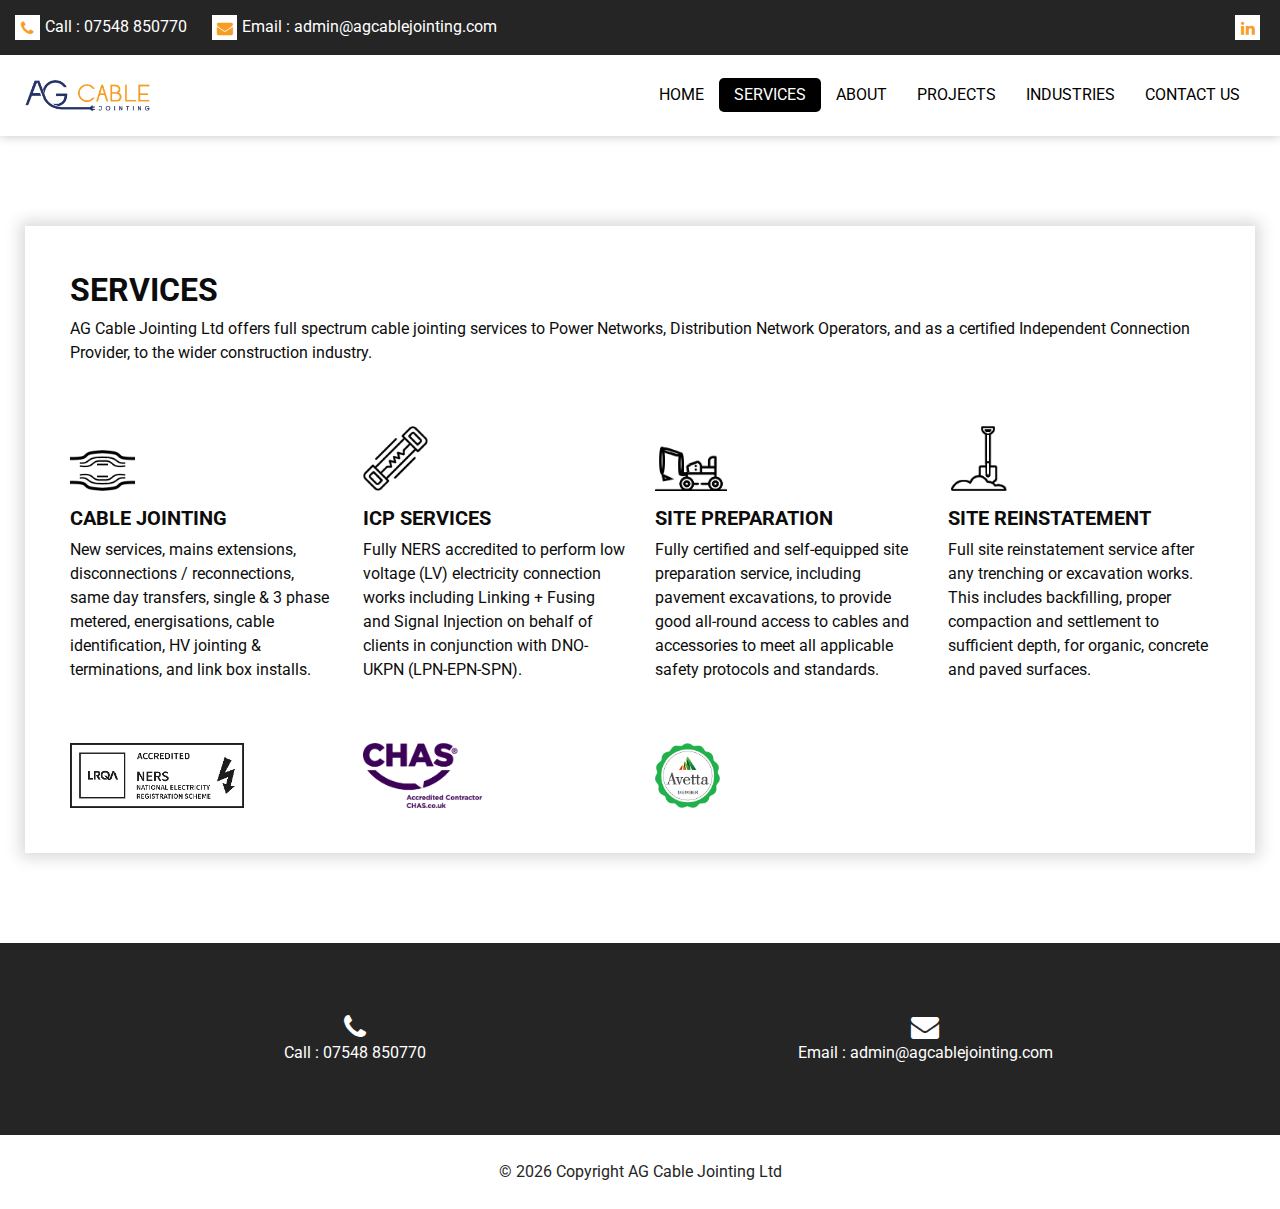
<file: services.html>
<!DOCTYPE html>
<html>
<head>
  <!-- Basic -->
  <meta charset="utf-8" />
  <meta http-equiv="X-UA-Compatible" content="IE=edge" />
  <!-- Mobile Metas -->
  <meta name="viewport" content="width=device-width, initial-scale=1, shrink-to-fit=no" />
  <!-- Site Metas -->
  <meta name="keywords" content="Electrical, Jointing, Infrastructure, ICP, Connection, Provider" />
  <meta name="description" content="AG Cable Jointing Website - Services Page" />
  <meta name="author" content="Malcolm Foort" />
  <meta name="google" content="notranslate">
  <meta http-equiv="Content-Language" content="en">

  <title>AG Cable Jointing Ltd</title>
  <link rel="icon" type="image" href="images/AGLogo.ico">

  <!-- bootstrap core css -->
  <link rel="stylesheet" type="text/css" href="css/bootstrap.css" />

  <!-- fonts style -->
  <link href="https://fonts.googleapis.com/css2?family=Roboto:wght@400;500;700;900&display=swap" rel="stylesheet">

  <!--owl slider stylesheet -->
  <link rel="stylesheet" type="text/css" href="https://cdnjs.cloudflare.com/ajax/libs/OwlCarousel2/2.3.4/assets/owl.carousel.min.css" />

  <!-- font awesome style -->
  <link href="css/font-awesome.min.css" rel="stylesheet" />

  <!-- Custom styles for this template -->
  <link href="css/style.css" rel="stylesheet" />
  <!-- responsive style -->
  <link href="css/responsive.css" rel="stylesheet" />
</head>

<body class="sub_page">

  <div class="hero_area">
    <!-- header section -->
    <header class="header_section">
      <div class="header_top">
          <div class="container-fluid header_top_container">
              <div class="contact_nav">
                  <a href="tel:+4407548850770">
                      <i class="fa fa-phone" aria-hidden="true"></i>
                      <span>
                          Call : 07548 850770
                      </span>
                  </a>
                  <a href="mailto:admin@agcablejointing.com?subject=Inquiry&body=Hello AG Cable Jointing Team, I would like more information about...">
                      <i class="fa fa-envelope" aria-hidden="true"></i>
                      <span>
                          Email : admin@agcablejointing.com
                      </span>
                  </a>
              </div>
              <div class="social_box">
                  <!-- Hiding the FACEBOOK, TWITTER buttons -->
                  <!-- 
                  <a href="">
                      <i class="fa fa-facebook" aria-hidden="true"></i>
                  </a>
                  <a href="">
                      <i class="fa fa-facebook" aria-hidden="true"></i>
                  </a>
                  <a href="">
                      <i class="fa fa-twitter" aria-hidden="true"></i>
                  </a>
                  <a href="">
                      <i class="fa fa-instagram" aria-hidden="true"></i>
                  </a>
                  -->
                  <a href="https://www.linkedin.com/in/andy-gerred-0b575068/">
                      <i class="fa fa-linkedin" aria-hidden="true"></i>
                  </a>
              </div>
          </div>
      </div>
      <div class="header_bottom">
        <div class="container-fluid">
          <nav class="navbar navbar-expand-lg custom_nav-container ">
            <a class="navbar-brand" href="index.html">
              <img src="images/logo.png" alt="">
            </a>
            <button class="navbar-toggler" type="button" data-toggle="collapse" data-target="#navbarSupportedContent" aria-controls="navbarSupportedContent" aria-expanded="false" aria-label="Toggle navigation">
              <span class=""> </span>
            </button>
            <div class="collapse navbar-collapse" id="navbarSupportedContent">
                <ul class="navbar-nav">
                    <li class="nav-item">
                        <a class="nav-link" href="index.html">HOME <span class="sr-only">(current)</span></a>
                    </li>
                    <li class="nav-item active">
                        <a class="nav-link" href="services.html">SERVICES</a>
                    </li>
                    <li class="nav-item">
                        <a class="nav-link" href="about.html">ABOUT</a>
                    </li>
                    <li class="nav-item">
                        <a class="nav-link" href="projects.html">PROJECTS</a>
                    </li>
                    <li class="nav-item">
                        <a class="nav-link" href="industries.html">INDUSTRIES</a>
                    </li>
                    <li class="nav-item">
                        <a class="nav-link" href="contact.html">CONTACT US</a>
                    </li>
                    <!-- Hiding the TEAM HUB button -->
                    <!-- <li class="nav-item"> -->
                    <!-- <a class="nav-link" href="secure_pages/team_hub.html">TEAM HUB</a> -->
                    <!-- </li> -->
                </ul>
            </div>
          </nav>
        </div>
      </div>
    </header>
    <!-- end header section -->
  </div>

  <!-- services section -->
  <section class="service_section layout_padding">
    <div class="service_container">
        <div class="container">
            <div class="heading_container">
                <h2>
                    SERVICES
                </h2>
                <p>
                    AG Cable Jointing Ltd offers full spectrum cable jointing services to Power Networks, Distribution Network Operators, and as a certified Independent Connection Provider, to the wider construction industry.
                </p>
            </div>
            <div class="row">
                <div class="col-md-6 col-lg-3">
                    <div class="box">
                        <div class="img-box">
                            <img src="images/s1.png" alt="">
                        </div>
                        <div class="detail-box">
                            <h5>
                                CABLE
                                JOINTING
                            </h5>
                            <p>
                                New services, mains extensions, disconnections / reconnections, same day transfers, single & 3 phase metered, energisations, cable identification, HV jointing & terminations, and link box installs.
                            </p>
                        </div>
                    </div>
                </div>
                <div class="col-md-6 col-lg-3">
                    <div class="box">
                        <div class="img-box">
                            <img src="images/s4.png" alt="">
                        </div>
                        <div class="detail-box">
                            <h5>
                                ICP
                                SERVICES
                            </h5>
                            <p>
                                Fully NERS accredited to perform low voltage (LV) electricity connection works including Linking + Fusing and Signal Injection on behalf of clients in conjunction with DNO-UKPN (LPN-EPN-SPN).
                            </p>
                        </div>
                    </div>
                </div>
                <div class="col-md-6 col-lg-3">
                    <div class="box">
                        <div class="img-box">
                            <img src="images/s2.png" alt="">
                        </div>
                        <div class="detail-box">
                            <h5>
                                SITE
                                PREPARATION
                            </h5>
                            <p>
                                Fully certified and self-equipped site preparation service, including pavement excavations, to provide good all-round access to cables and accessories to meet all applicable safety protocols and standards.
                            </p>
                        </div>
                    </div>
                </div>
                <div class="col-md-6 col-lg-3">
                    <div class="box">
                        <div class="img-box">
                            <img src="images/s3.png" alt="">
                        </div>
                        <div class="detail-box">
                            <h5>
                                SITE
                                REINSTATEMENT
                            </h5>
                            <p>
                                Full site reinstatement service after any trenching or excavation works. This includes backfilling, proper compaction and settlement to sufficient depth, for organic, concrete and paved surfaces.
                            </p>
                        </div>
                    </div>
                </div>
            </div>
            <div class="row">
                <div class="col-md-6 col-lg-3">
                    <div class="box">
                        <div class="img-box-logo">
                            <a href="https://www.lrqa.com/en/utilities/national-electricity-registration-scheme-ners/" target="_blank">
                                <img src="images/LRQA NERS logo.png" alt="">
                            </a>
                        </div>
                    </div>
                </div>
                <div class="col-md-6 col-lg-3">
                    <div class="box">
                        <div class="img-box-logo">
                            <a href="https://www.chas.co.uk/" target="_blank">
                                <img src="images/chas logo.png" alt="">
                            </a>
                        </div>
                    </div>
                </div>
                <div class="col-md-6 col-lg-3">
                    <div class="box">
                        <div class="img-box-logo">
                            <a href="https://www.avetta.com/en-gb" target="_blank">
                                <img src="images/Avetta Member.png" alt="">
                            </a>
                        </div>
                    </div>
                </div>
            </div>
        </div>
     </div>
  </section>
  <!-- end services section -->

  <!-- info section -->
  <section class="info_section ">

    <div class="container">
        <div class="contact_nav">
                <a href="tel:+4407548850770">
                <i class="fa fa-phone" aria-hidden="true"></i>
                <span>
                    Call : 07548 850770
                </span>
            </a>
            <a href="mailto:admin@agcablejointing.com?subject=Inquiry&body=Hello AG Cable Jointing Team, I would like more information about...">
                <i class="fa fa-envelope" aria-hidden="true"></i>
                <span>
                    Email : admin@agcablejointing.com
                </span>
            </a>
        </div>
    </div>
  </section>
  <!-- end info section -->

  <!-- footer section -->
  <footer class="footer_section">
    <div class="container">
      <p>
        &copy; <span id="displayYear"></span> Copyright AG Cable Jointing Ltd
      </p>
    </div>
  </footer>
  <!-- end footer section -->

  <!-- jQery -->
  <script src="js/jquery-3.4.1.min.js"></script>
  <!-- popper js -->
  <script src="https://cdn.jsdelivr.net/npm/popper.js@1.16.0/dist/umd/popper.min.js" integrity="sha384-Q6E9RHvbIyZFJoft+2mJbHaEWldlvI9IOYy5n3zV9zzTtmI3UksdQRVvoxMfooAo" crossorigin="anonymous"></script>
  <!-- bootstrap js -->
  <script src="js/bootstrap.js"></script>
  <!-- owl slider -->
  <script src="https://cdnjs.cloudflare.com/ajax/libs/OwlCarousel2/2.3.4/owl.carousel.min.js"></script>
  <!--  OwlCarousel 2 - Filter -->
  <script src="https://huynhhuynh.github.io/owlcarousel2-filter/dist/owlcarousel2-filter.min.js"></script>
  <!-- custom js -->
  <script src="js/custom.js"></script>

</body>
</html>
</file>
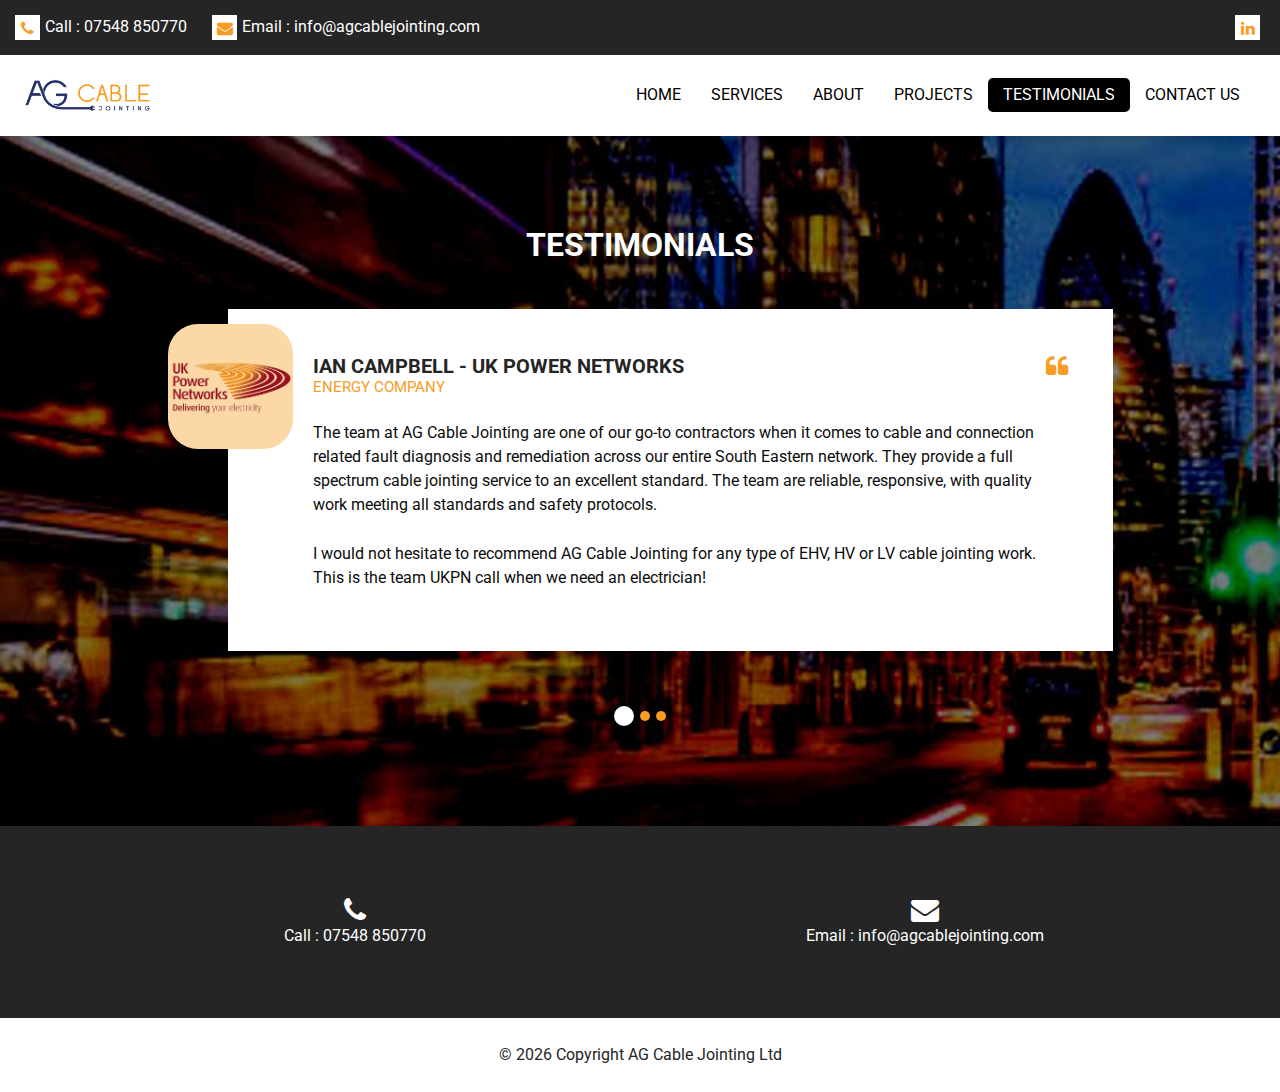
<file: testimonial.html>
<!DOCTYPE html>
<html>
<head>
    <!-- Basic -->
    <meta charset="utf-8" />
    <meta http-equiv="X-UA-Compatible" content="IE=edge" />
    <!-- Mobile Metas -->
    <meta name="viewport" content="width=device-width, initial-scale=1, shrink-to-fit=no" />
    <!-- Site Metas -->
    <meta name="keywords" content="Electrical, Jointing, Infrastructure, ICP, Connection, Provider" />
    <meta name="description" content="AG Cable Jointing Website - Testimonials Page" />
    <meta name="author" content="Malcolm Foort" />
    <meta name="google" content="notranslate">
    <meta http-equiv="Content-Language" content="en">

    <title>AG Cable Jointing Ltd</title>
    <link rel="icon" type="image" href="images/AGLogo.ico">

    <!-- bootstrap core css -->
    <link rel="stylesheet" type="text/css" href="css/bootstrap.css" />

    <!-- fonts style -->
    <link href="https://fonts.googleapis.com/css2?family=Roboto:wght@400;500;700;900&display=swap" rel="stylesheet">

    <!--owl slider stylesheet -->
    <link rel="stylesheet" type="text/css" href="https://cdnjs.cloudflare.com/ajax/libs/OwlCarousel2/2.3.4/assets/owl.carousel.min.css" />

    <!-- font awesome style -->
    <link href="css/font-awesome.min.css" rel="stylesheet" />

    <!-- Custom styles for this template -->
    <link href="css/style.css" rel="stylesheet" />
    <!-- responsive style -->
    <link href="css/responsive.css" rel="stylesheet" />
</head>

<body class="sub_page">

    <div class="hero_area">
        <!-- header section -->
        <header class="header_section">
            <div class="header_top">
                <div class="container-fluid header_top_container">
                    <div class="contact_nav">
                        <a href="tel:+4407548850770">
                            <i class="fa fa-phone" aria-hidden="true"></i>
                            <span>
                                Call : 07548 850770
                            </span>
                        </a>
                        <a href="mailto:info@agcablejointing.com?subject=Inquiry&body=Hello AG Cable Jointing Team, I would like more information about...">
                            <i class="fa fa-envelope" aria-hidden="true"></i>
                            <span>
                                Email : info@agcablejointing.com
                            </span>
                        </a>
                    </div>
                    <div class="social_box">
                        <!-- Hiding the FACEBOOK, TWITTER buttons -->
                        <!-- <a href="">
                            <i class="fa fa-facebook" aria-hidden="true"></i>
                        </a>
                        <a href="">
                            <i class="fa fa-facebook" aria-hidden="true"></i>
                        </a>
                        <a href="">
                            <i class="fa fa-twitter" aria-hidden="true"></i>
                        </a>
                        <a href="">
                            <i class="fa fa-instagram" aria-hidden="true"></i>
                        </a>
                        -->
                        <a href="https://www.linkedin.com/in/andy-gerred-0b575068/">
                            <i class="fa fa-linkedin" aria-hidden="true"></i>
                        </a>
                    </div>
                </div>
            </div>
            <div class="header_bottom">
                <div class="container-fluid">
                    <nav class="navbar navbar-expand-lg custom_nav-container ">
                        <a class="navbar-brand" href="index.html">
                            <img src="images/logo.png" alt="">
                        </a>

                        <button class="navbar-toggler" type="button" data-toggle="collapse" data-target="#navbarSupportedContent" aria-controls="navbarSupportedContent" aria-expanded="false" aria-label="Toggle navigation">
                            <span class=""> </span>
                        </button>

                        <div class="collapse navbar-collapse" id="navbarSupportedContent">
                            <ul class="navbar-nav  ">
                                <li class="nav-item ">
                                    <a class="nav-link" href="index.html">HOME <span class="sr-only">(current)</span></a>
                                </li>
                                <li class="nav-item">
                                    <a class="nav-link" href="service.html">SERVICES</a>
                                </li>
                                <li class="nav-item">
                                    <a class="nav-link" href="about.html">ABOUT</a>
                                </li>
                                <li class="nav-item">
                                    <a class="nav-link" href="project.html">PROJECTS</a>
                                </li>
                                <li class="nav-item active">
                                    <a class="nav-link" href="testimonial.html">TESTIMONIALS</a>
                                </li>
                                <li class="nav-item">
                                    <a class="nav-link" href="contact.html">CONTACT US</a>
                                </li>
                                <!-- Hiding the LOGIN button -->
                                <!-- <li class="nav-item"> -->
                                <!-- <a class="nav-link" href="login.html">LOGIN</a> -->
                                <!-- </li> -->
                        </div>
                    </nav>
                </div>
            </div>
        </header>
        <!-- end header section -->
    </div>

    <!-- testimonials section -->
    <section class="client_section layout_padding">
        <div class="container">
            <div class="heading_container heading_center">
                <h2>
                    TESTIMONIALS
                </h2>
            </div>
        </div>
        <div id="customCarousel2" class="carousel slide" data-ride="carousel">
            <div class="carousel-inner">
                <div class="carousel-item active">
                    <div class="container">
                        <div class="row">
                            <div class="col-md-10 mx-auto">
                                <div class="box">
                                    <div class="img-box">
                                        <img src="images/Testimonial_UK Power Networks.png" alt="">
                                    </div>
                                    <div class="detail-box">
                                        <div class="client_info">
                                            <div class="client_name">
                                                <h5>
                                                    Ian Campbell - UK Power Networks
                                                </h5>
                                                <h6>
                                                    Energy Company
                                                </h6>
                                            </div>
                                            <i class="fa fa-quote-left" aria-hidden="true"></i>
                                        </div>
                                        <p>
                                            The team at AG Cable Jointing are one of our go-to contractors when it comes to cable and connection related fault diagnosis and remediation
                                            across our entire South Eastern network. They provide a full spectrum cable jointing service to an excellent standard.
                                            The team are reliable, responsive, with quality work meeting all standards and safety protocols.
                                        </p>
                                        <p>
                                            I would not hesitate to recommend AG Cable Jointing for any type of EHV, HV or LV cable jointing work. This is the team UKPN call when we need an electrician!
                                        </p>
                                    </div>
                                </div>
                            </div>
                        </div>
                    </div>
                </div>
                <div class="carousel-item">
                    <div class="container">
                        <div class="row">
                            <div class="col-md-10 mx-auto">
                                <div class="box">
                                    <div class="img-box">
                                        <img src="images/Testimonial_Connected Kerb.png" alt="">
                                    </div>
                                    <div class="detail-box">
                                        <div class="client_info">
                                            <div class="client_name">
                                                <h5>
                                                    Frank Jones - Connected Kerb
                                                </h5>
                                                <h6>
                                                    EV Charging Company
                                                </h6>
                                            </div>
                                            <i class="fa fa-quote-left" aria-hidden="true"></i>
                                        </div>
                                        <p>
                                            Connected Kerb are an award winning EV Charging company providing public EV charging points throughout the UK.
                                            We've been using AG Cable Jointing since the beginning of 2024 to provide jointing and connection services for all of our new EV Charging points across the South East UK.
                                            They provide a quality service at a reasonable price, and always go the extra mile when working with our installation teams to ensure installations go as smoothly as possible.
                                        </p>
                                        I have no hesitation in recommending AG Cable Jointing for all types of ICP work. They are 100% reliable and get the job done.
                                        </p>
                                    </div>
                                </div>
                            </div>
                        </div>
                    </div>
                </div>
                <div class="carousel-item">
                    <div class="container">
                        <div class="row">
                            <div class="col-md-10 mx-auto">
                                <div class="box">
                                    <div class="img-box">
                                        <img src="images/Testimonial_Abbey Developments.png" alt="">
                                    </div>
                                    <div class="detail-box">
                                        <div class="client_info">
                                            <div class="client_name">
                                                <h5>
                                                    Michelle Jackson - Abbey Developments
                                                </h5>
                                                <h6>
                                                    Residential Development
                                                </h6>
                                            </div>
                                            <i class="fa fa-quote-left" aria-hidden="true"></i>
                                        </div>
                                        <p>
                                            For three generations, Abbey Developments has built homes for many thousands of satisfied customers in the South East of England.
                                            Quality and reliability are a cornerstone of what we build, and when it comes to working with an Independent Connection Provider
                                            we looked for a partner with the exact same qualities.
                                        </p>
                                        <p>
                                            The team at AG Cable Jointing provide a top notch service, totally reliable and always working to the highest standards. I have no hesitation
                                            in recommending the team for all your ICP needs.
                                        </p>
                                    </div>
                                </div>
                            </div>
                        </div>
                    </div>
                </div>
            </div>
            <ol class="carousel-indicators">
                <li data-target="#customCarousel2" data-slide-to="0" class="active"></li>
                <li data-target="#customCarousel2" data-slide-to="1"></li>
                <li data-target="#customCarousel2" data-slide-to="2"></li>
            </ol>
        </div>
    </section>
    <!-- end testimonials section -->

    <!-- info section -->
    <section class="info_section ">

        <div class="container">
            <div class="contact_nav">
                <a href="tel:+4407548850770">
                    <i class="fa fa-phone" aria-hidden="true"></i>
                    <span>
                        Call : 07548 850770
                    </span>
                </a>
                <a href="mailto:info@agcablejointing.com?subject=Inquiry&body=Hello AG Cable Jointing Team, I would like more information about...">
                    <i class="fa fa-envelope" aria-hidden="true"></i>
                    <span>
                        Email : info@agcablejointing.com
                    </span>
                </a>
            </div>
        </div>
    </section>
    <!-- end info section -->

    <!-- footer section -->
    <footer class="footer_section">
        <div class="container">
            <p>
                &copy; <span id="displayYear"></span> Copyright AG Cable Jointing Ltd
            </p>
        </div>
    </footer>
    <!-- end footer section -->

    <!-- jQery -->
    <script type="text/javascript" src="js/jquery-3.4.1.min.js"></script>
    <!-- popper js -->
    <script src="https://cdn.jsdelivr.net/npm/popper.js@1.16.0/dist/umd/popper.min.js"
            integrity="sha384-Q6E9RHvbIyZFJoft+2mJbHaEWldlvI9IOYy5n3zV9zzTtmI3UksdQRVvoxMfooAo" crossorigin="anonymous">
    </script>
    <!-- bootstrap js -->
    <script type="text/javascript" src="js/bootstrap.js"></script>
    <!-- owl slider -->
    <script type="text/javascript" src="https://cdnjs.cloudflare.com/ajax/libs/OwlCarousel2/2.3.4/owl.carousel.min.js">
    </script>
    <!--  OwlCarousel 2 - Filter -->
    <script src="https://huynhhuynh.github.io/owlcarousel2-filter/dist/owlcarousel2-filter.min.js"></script>
    <!-- custom js -->
    <script type="text/javascript" src="js/custom.js"></script>

</body>
</html>
</file>
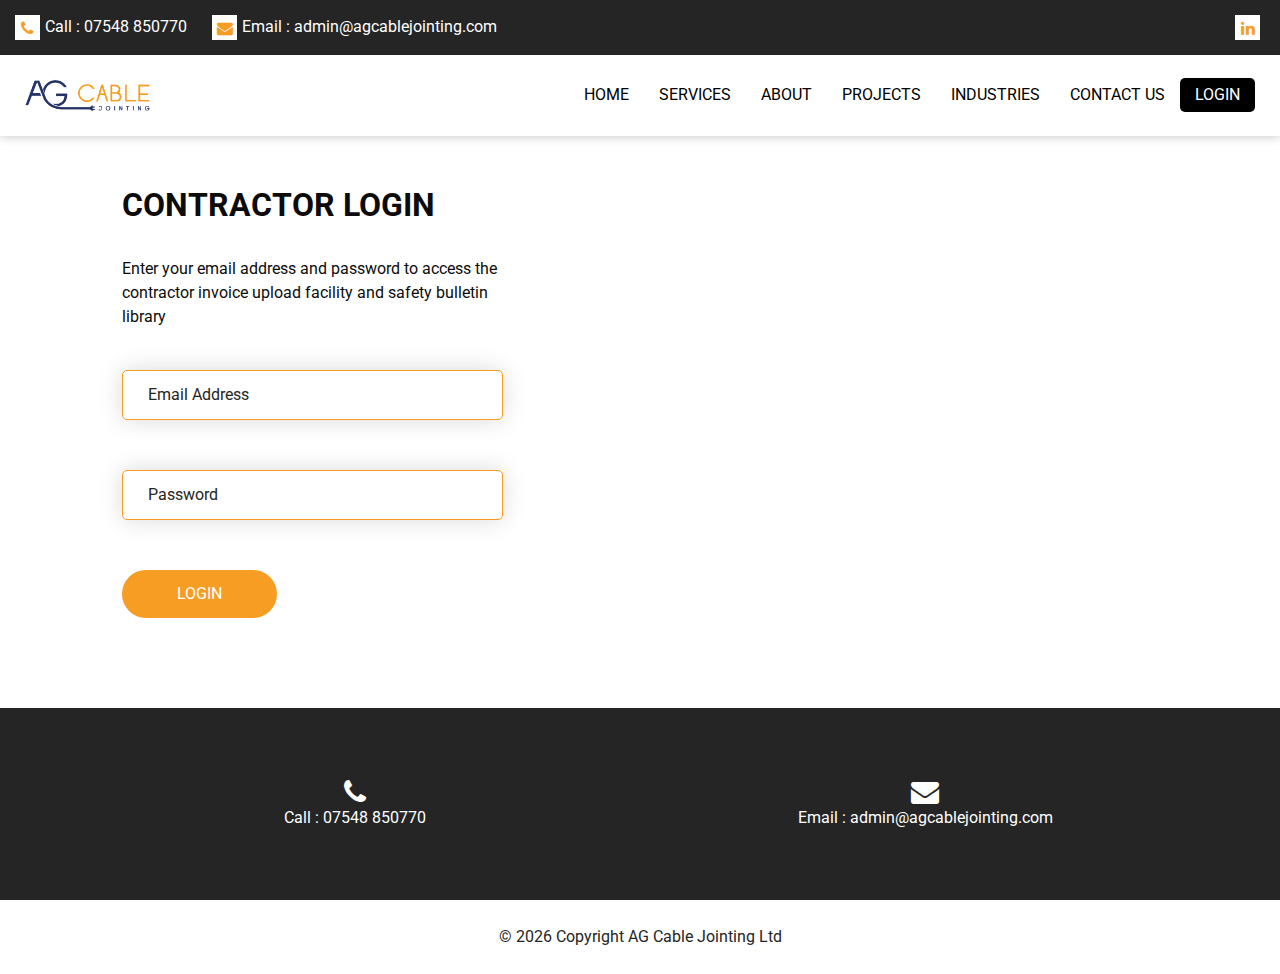
<file: secure_pages/Backup of Login pre changes.html>
<!DOCTYPE html>
<html>
<head>
    <!-- Basic -->
    <meta charset="utf-8" />
    <meta http-equiv="X-UA-Compatible" content="IE=edge" />
    <!-- Mobile Metas -->
    <meta name="viewport" content="width=device-width, initial-scale=1, shrink-to-fit=no" />
    <!-- Site Metas -->
    <meta name="keywords" content="Electrical, Jointing, Infrastructure, ICP, Connection, Provider" />
    <meta name="description" content="AG Cable Jointing Website - Login Page" />
    <meta name="author" content="Malcolm Foort" />
    <meta name="google" content="notranslate">
    <meta http-equiv="Content-Language" content="en">

    <title>AG Cable Jointing Ltd</title>
    <link rel="icon" type="image" href="../images/AGLogo.ico">

    <!-- bootstrap core css -->
    <link rel="stylesheet" type="text/css" href="../css/bootstrap.css" />

    <!-- fonts style -->
    <link href="https://fonts.googleapis.com/css2?family=Roboto:wght@400;500;700;900&display=swap" rel="stylesheet">

    <!--owl slider stylesheet -->
    <link rel="stylesheet" type="text/css" href="https://cdnjs.cloudflare.com/ajax/libs/OwlCarousel2/2.3.4/assets/owl.carousel.min.css" />

    <!-- font awesome style -->
    <link href="../css/font-awesome.min.css" rel="stylesheet" />

    <!-- Custom styles for this template -->
    <link href="../css/style.css" rel="stylesheet" />
    <!-- responsive style -->
    <link href="../css/responsive.css" rel="stylesheet" />

</head>

<body class="sub_page">
    <div class="hero_area">
        <!-- header section -->
        <header class="header_section">
            <div class="header_top">
                <div class="container-fluid header_top_container">
                    <div class="contact_nav">
                        <a href="tel:+4407548850770">
                            <i class="fa fa-phone" aria-hidden="true"></i>
                            <span>
                                Call : 07548 850770
                            </span>
                        </a>
                        <a href="mailto:admin@agcablejointing.com?subject=Inquiry&body=Hello AG Cable Jointing Team, I would like more information about...">
                            <i class="fa fa-envelope" aria-hidden="true"></i>
                            <span>
                                Email : admin@agcablejointing.com
                            </span>
                        </a>
                    </div>
                    <div class="social_box">
                        <!-- Hiding the FACEBOOK, TWITTER buttons -->
                        <!-- <a href="">
                            <i class="fa fa-facebook" aria-hidden="true"></i>
                        </a>
                        <a href="">
                            <i class="fa fa-facebook" aria-hidden="true"></i>
                        </a>
                        <a href="">
                            <i class="fa fa-twitter" aria-hidden="true"></i>
                        </a>
                        <a href="">
                            <i class="fa fa-instagram" aria-hidden="true"></i>
                        </a>
                        -->
                        <a href="https://www.linkedin.com/in/andy-gerred-0b575068/">
                            <i class="fa fa-linkedin" aria-hidden="true"></i>
                        </a>
                    </div>
                </div>
            </div>
            <div class="header_bottom">
                <div class="container-fluid">
                    <nav class="navbar navbar-expand-lg custom_nav-container ">
                        <a class="navbar-brand" href="../index.html">
                            <img src="../images/logo.png" alt="">
                        </a>

                        <button class="navbar-toggler" type="button" data-toggle="collapse" data-target="#navbarSupportedContent" aria-controls="navbarSupportedContent" aria-expanded="false" aria-label="Toggle navigation">
                            <span class=""> </span>
                        </button>

                        <div class="collapse navbar-collapse" id="navbarSupportedContent">
                            <ul class="navbar-nav">
                                <li class="nav-item">
                                    <a class="nav-link" href="../index.html">HOME <span class="sr-only">(current)</span></a>
                                </li>
                                <li class="nav-item">
                                    <a class="nav-link" href="../service.html">SERVICES</a>
                                </li>
                                <li class="nav-item">
                                    <a class="nav-link" href="../about.html">ABOUT</a>
                                </li>
                                <li class="nav-item">
                                    <a class="nav-link" href="../project.html">PROJECTS</a>
                                </li>
                                <li class="nav-item">
                                    <a class="nav-link" href="../testimonial.html">INDUSTRIES</a>
                                </li>
                                <li class="nav-item">
                                    <a class="nav-link" href="../contact.html">CONTACT US</a>
                                </li>
                                <li class="nav-item active">
                                    <a class="nav-link" href="login.html">LOGIN</a>
                                </li>
                        </div>
                    </nav>
                </div>
            </div>
        </header>
        <!-- end header section -->
    </div>

    <!-- login section -->
        <section class="login_section layout_padding-bottom">
        <div class="container-fluid">
            <div class="row">
                <div class="col-lg-4 col-md-5 offset-md-1">
                    <div class="detail-box">
                        <div class="heading_container">
                            <h2>
                                CONTRACTOR LOGIN
                            </h2>
                        </div>
                            <p>
                                Enter your email address and password to access the contractor invoice upload facility and safety bulletin library
                            </p>
                        <div class="form_container">
                            <form action="">
                                <div>
                                    <input type="text" placeholder="Email Address" />
                                </div>
                                <div>
                                    <input type="password" placeholder="Password" />
                                </div>
                                <div class="btn_box">
                                    <button>
                                        LOGIN
                                    </button>
                                </div>
                            </form>
                        </div>
                    </div>
                </div>
            </div>
    </section>
    <!-- end login section -->

    <!-- info section -->
    <section class="info_section ">

        <div class="container">
            <div class="contact_nav">
                <a href="tel:+4407548850770">
                    <i class="fa fa-phone" aria-hidden="true"></i>
                    <span>
                        Call : 07548 850770
                    </span>
                </a>
                <a href="mailto:admin@agcablejointing.com?subject=Inquiry&body=Hello AG Cable Jointing Team, I would like more information about...">
                    <i class="fa fa-envelope" aria-hidden="true"></i>
                    <span>
                        Email : admin@agcablejointing.com
                    </span>
                </a>
            </div>
        </div>
    </section>
    <!-- end info section -->

    <!-- footer section -->
    <footer class="footer_section">
        <div class="container">
            <p>
                &copy; <span id="displayYear"></span> Copyright AG Cable Jointing Ltd
            </p>
        </div>
    </footer>
    <!-- end footer section -->

    <!-- jQery -->
    <script src="../js/jquery-3.4.1.min.js"></script>
    <!-- popper js -->
    <script src="https://cdn.jsdelivr.net/npm/popper.js@1.16.0/dist/umd/popper.min.js" integrity="sha384-Q6E9RHvbIyZFJoft+2mJbHaEWldlvI9IOYy5n3zV9zzTtmI3UksdQRVvoxMfooAo" crossorigin="anonymous">
    </script>
    <!-- bootstrap js -->
    <script src="../js/bootstrap.js"></script>
    <!-- owl slider -->
    <script src="https://cdnjs.cloudflare.com/ajax/libs/OwlCarousel2/2.3.4/owl.carousel.min.js">
    </script>
    <!--  OwlCarousel 2 - Filter -->
    <script src="https://huynhhuynh.github.io/owlcarousel2-filter/dist/owlcarousel2-filter.min.js"></script>
    <!-- custom js -->
    <script src="../js/custom.js"></script>

</body>
</html>
</file>
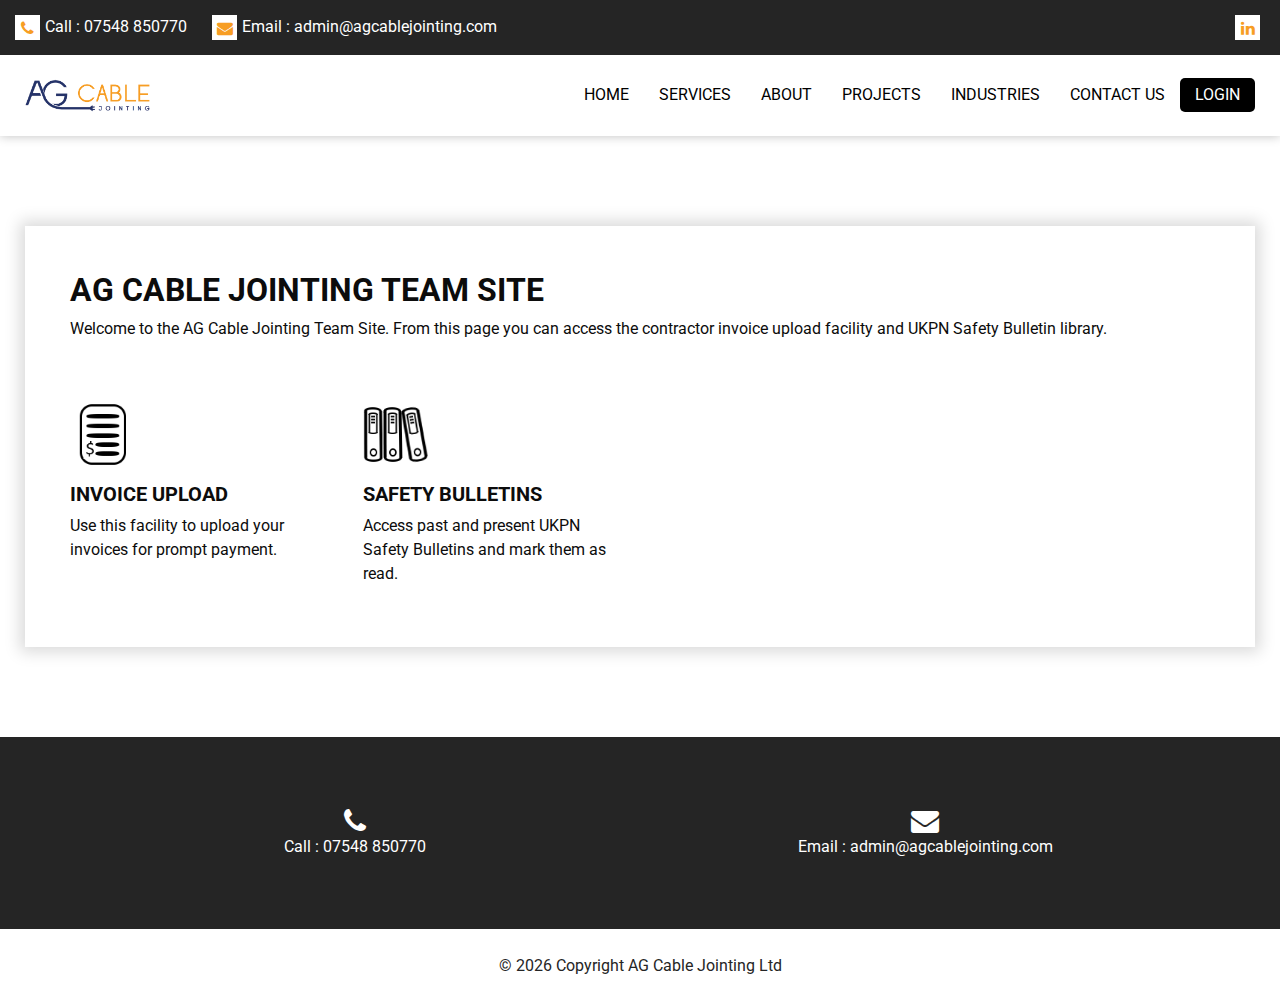
<file: secure_pages/login.html>
<!DOCTYPE html>
<html>
<head>
    <!-- Basic -->
    <meta charset="utf-8" />
    <meta http-equiv="X-UA-Compatible" content="IE=edge" />
    <!-- Mobile Metas -->
    <meta name="viewport" content="width=device-width, initial-scale=1, shrink-to-fit=no" />
    <!-- Site Metas -->
    <meta name="keywords" content="Electrical, Jointing, Infrastructure, ICP, Connection, Provider" />
    <meta name="description" content="AG Cable Jointing Website - Login Page" />
    <meta name="author" content="Malcolm Foort" />
    <meta name="google" content="notranslate">
    <meta http-equiv="Content-Language" content="en">

    <title>AG Cable Jointing Ltd</title>
    <link rel="icon" type="image" href="../images/AGLogo.ico">

    <!-- bootstrap core css -->
    <link rel="stylesheet" type="text/css" href="../css/bootstrap.css" />

    <!-- fonts style -->
    <link href="https://fonts.googleapis.com/css2?family=Roboto:wght@400;500;700;900&display=swap" rel="stylesheet">

    <!--owl slider stylesheet -->
    <link rel="stylesheet" type="text/css" href="https://cdnjs.cloudflare.com/ajax/libs/OwlCarousel2/2.3.4/assets/owl.carousel.min.css" />

    <!-- font awesome style -->
    <link href="../css/font-awesome.min.css" rel="stylesheet" />

    <!-- Custom styles for this template -->
    <link href="../css/style.css" rel="stylesheet" />
    <!-- responsive style -->
    <link href="../css/responsive.css" rel="stylesheet" />

</head>

<body class="sub_page">
    <div class="hero_area">
        <!-- header section -->
        <header class="header_section">
            <div class="header_top">
                <div class="container-fluid header_top_container">
                    <div class="contact_nav">
                        <a href="tel:+4407548850770">
                            <i class="fa fa-phone" aria-hidden="true"></i>
                            <span>
                                Call : 07548 850770
                            </span>
                        </a>
                        <a href="mailto:admin@agcablejointing.com?subject=Inquiry&body=Hello AG Cable Jointing Team, I would like more information about...">
                            <i class="fa fa-envelope" aria-hidden="true"></i>
                            <span>
                                Email : admin@agcablejointing.com
                            </span>
                        </a>
                    </div>
                    <div class="social_box">
                        <!-- Hiding the FACEBOOK, TWITTER buttons -->
                        <!-- <a href="">
                            <i class="fa fa-facebook" aria-hidden="true"></i>
                        </a>
                        <a href="">
                            <i class="fa fa-facebook" aria-hidden="true"></i>
                        </a>
                        <a href="">
                            <i class="fa fa-twitter" aria-hidden="true"></i>
                        </a>
                        <a href="">
                            <i class="fa fa-instagram" aria-hidden="true"></i>
                        </a>
                        -->
                        <a href="https://www.linkedin.com/in/andy-gerred-0b575068/">
                            <i class="fa fa-linkedin" aria-hidden="true"></i>
                        </a>
                    </div>
                </div>
            </div>
            <div class="header_bottom">
                <div class="container-fluid">
                    <nav class="navbar navbar-expand-lg custom_nav-container ">
                        <a class="navbar-brand" href="../index.html">
                            <img src="../images/logo.png" alt="">
                        </a>

                        <button class="navbar-toggler" type="button" data-toggle="collapse" data-target="#navbarSupportedContent" aria-controls="navbarSupportedContent" aria-expanded="false" aria-label="Toggle navigation">
                            <span class=""> </span>
                        </button>

                        <div class="collapse navbar-collapse" id="navbarSupportedContent">
                            <ul class="navbar-nav">
                                <li class="nav-item">
                                    <a class="nav-link" href="../index.html">HOME <span class="sr-only">(current)</span></a>
                                </li>
                                <li class="nav-item">
                                    <a class="nav-link" href="../service.html">SERVICES</a>
                                </li>
                                <li class="nav-item">
                                    <a class="nav-link" href="../about.html">ABOUT</a>
                                </li>
                                <li class="nav-item">
                                    <a class="nav-link" href="../project.html">PROJECTS</a>
                                </li>
                                <li class="nav-item">
                                    <a class="nav-link" href="../testimonial.html">INDUSTRIES</a>
                                </li>
                                <li class="nav-item">
                                    <a class="nav-link" href="../contact.html">CONTACT US</a>
                                </li>
                                <li class="nav-item active">
                                    <a class="nav-link" href="login.html">LOGIN</a>
                                </li>
                            </ul>
                        </div>
                    </nav>
                </div>
            </div>
        </header>
    </div>
    <!-- end header section -->

    <!-- secure area section (based on Service page layout)-->
    <section class="service_section layout_padding">
        <div class="service_container">
            <div class="container">
                <div class="heading_container">
                    <h2>
                        AG CABLE JOINTING TEAM SITE
                    </h2>
                    <p>
                        Welcome to the AG Cable Jointing Team Site. From this page you can access the contractor invoice upload facility and UKPN Safety Bulletin library.
                    </p>
                </div>
                <div class="row">
                    <div class="col-md-6 col-lg-3">
                        <div class="box ">
                            <div class="img-box">
                                <a href="invoice.html">
                                    <img src="../images/s5.png" alt="">
                                </a>
                            </div>
                             <div class="detail-box">
                                 <h5>
                                     INVOICE UPLOAD
                                 </h5>
                                 <p>Use this facility to upload your invoices for prompt payment.
                                 </p>
                             </div>
                        </div>
                    </div>
                    <div class="col-md-6 col-lg-3">
                        <div class="box ">
                            <div class="img-box">
                                <a href="library.html">
                                    <img src="../images/s6.png" alt="">
                                </a>
                            </div>
                            <div class="detail-box">
                                <h5>
                                    SAFETY BULLETINS
                                </h5>
                                <p>
                                    Access past and present UKPN Safety Bulletins and mark them as read.
                                </p>
                            </div>
                        </div>
                    </div>
                </div>
            </div>
        </div>
    </section>
    <!-- end login section -->

    <!-- info section -->
    <section class="info_section ">

        <div class="container">
            <div class="contact_nav">
                <a href="tel:+4407548850770">
                    <i class="fa fa-phone" aria-hidden="true"></i>
                    <span>
                        Call : 07548 850770
                    </span>
                </a>
                <a href="mailto:admin@agcablejointing.com?subject=Inquiry&body=Hello AG Cable Jointing Team, I would like more information about...">
                    <i class="fa fa-envelope" aria-hidden="true"></i>
                    <span>
                        Email : admin@agcablejointing.com
                    </span>
                </a>
            </div>
        </div>
    </section>
    <!-- end info section -->
    <!-- footer section -->
    <footer class="footer_section">
        <div class="container">
            <p>
                &copy; <span id="displayYear"></span> Copyright AG Cable Jointing Ltd
            </p>
        </div>
    </footer>
    <!-- end footer section -->
    <!-- jQery -->
    <script src="../js/jquery-3.4.1.min.js"></script>
    <!-- popper js -->
    <script src="https://cdn.jsdelivr.net/npm/popper.js@1.16.0/dist/umd/popper.min.js" integrity="sha384-Q6E9RHvbIyZFJoft+2mJbHaEWldlvI9IOYy5n3zV9zzTtmI3UksdQRVvoxMfooAo" crossorigin="anonymous">
    </script>
    <!-- bootstrap js -->
    <script src="../js/bootstrap.js"></script>
    <!-- owl slider -->
    <script src="https://cdnjs.cloudflare.com/ajax/libs/OwlCarousel2/2.3.4/owl.carousel.min.js">
    </script>
    <!--  OwlCarousel 2 - Filter -->
    <script src="https://huynhhuynh.github.io/owlcarousel2-filter/dist/owlcarousel2-filter.min.js"></script>
    <!-- custom js -->
    <script src="../js/custom.js"></script>

</body>
</html>
</file>
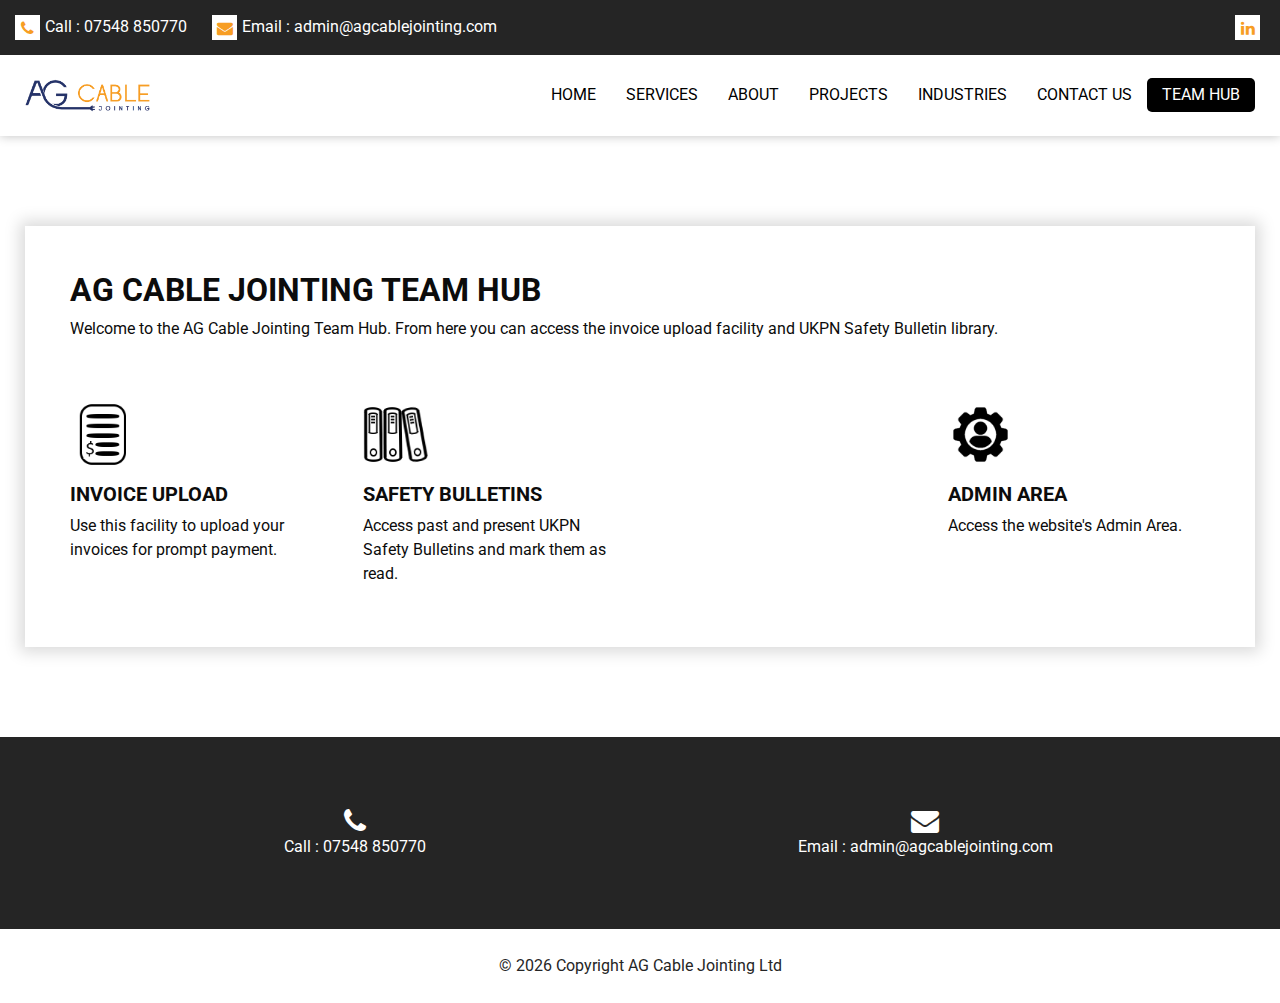
<file: secure_pages/team_hub.html>
<!DOCTYPE html>
<html>
<head>
    <!-- Basic -->
    <meta charset="utf-8" />
    <meta http-equiv="X-UA-Compatible" content="IE=edge" />
    <!-- Mobile Metas -->
    <meta name="viewport" content="width=device-width, initial-scale=1, shrink-to-fit=no" />
    <!-- Site Metas -->
    <meta name="keywords" content="Electrical, Jointing, Infrastructure, ICP, Connection, Provider" />
    <meta name="description" content="AG Cable Jointing Website - Login Page" />
    <meta name="author" content="Malcolm Foort" />
    <meta name="google" content="notranslate">
    <meta http-equiv="Content-Language" content="en">

    <title>AG Cable Jointing Ltd</title>
    <link rel="icon" type="image" href="../images/AGLogo.ico">

    <!-- bootstrap core css -->
    <link rel="stylesheet" type="text/css" href="../css/bootstrap.css" />

    <!-- fonts style -->
    <link href="https://fonts.googleapis.com/css2?family=Roboto:wght@400;500;700;900&display=swap" rel="stylesheet">

    <!--owl slider stylesheet -->
    <link rel="stylesheet" type="text/css" href="https://cdnjs.cloudflare.com/ajax/libs/OwlCarousel2/2.3.4/assets/owl.carousel.min.css" />

    <!-- font awesome style -->
    <link href="../css/font-awesome.min.css" rel="stylesheet" />

    <!-- Custom styles for this template -->
    <link href="../css/style.css" rel="stylesheet" />
    <!-- responsive style -->
    <link href="../css/responsive.css" rel="stylesheet" />

</head>

<body class="sub_page">
    <div class="hero_area">
        <!-- header section -->
        <header class="header_section">
            <div class="header_top">
                <div class="container-fluid header_top_container">
                    <div class="contact_nav">
                        <a href="tel:+4407548850770">
                            <i class="fa fa-phone" aria-hidden="true"></i>
                            <span>
                                Call : 07548 850770
                            </span>
                        </a>
                        <a href="mailto:admin@agcablejointing.com?subject=Inquiry&body=Hello AG Cable Jointing Team, I would like more information about...">
                            <i class="fa fa-envelope" aria-hidden="true"></i>
                            <span>
                                Email : admin@agcablejointing.com
                            </span>
                        </a>
                    </div>
                    <div class="social_box">
                        <!-- Hiding the FACEBOOK, TWITTER buttons -->
                        <!-- <a href="">
                            <i class="fa fa-facebook" aria-hidden="true"></i>
                        </a>
                        <a href="">
                            <i class="fa fa-facebook" aria-hidden="true"></i>
                        </a>
                        <a href="">
                            <i class="fa fa-twitter" aria-hidden="true"></i>
                        </a>
                        <a href="">
                            <i class="fa fa-instagram" aria-hidden="true"></i>
                        </a>
                        -->
                        <a href="https://www.linkedin.com/in/andy-gerred-0b575068/">
                            <i class="fa fa-linkedin" aria-hidden="true"></i>
                        </a>
                    </div>
                </div>
            </div>
            <div class="header_bottom">
                <div class="container-fluid">
                    <nav class="navbar navbar-expand-lg custom_nav-container ">
                        <a class="navbar-brand" href="../index.html">
                            <img src="../images/logo.png" alt="">
                        </a>

                        <button class="navbar-toggler" type="button" data-toggle="collapse" data-target="#navbarSupportedContent" aria-controls="navbarSupportedContent" aria-expanded="false" aria-label="Toggle navigation">
                            <span class=""> </span>
                        </button>

                        <div class="collapse navbar-collapse" id="navbarSupportedContent">
                            <ul class="navbar-nav">
                                <li class="nav-item">
                                    <a class="nav-link" href="../index.html">HOME <span class="sr-only">(current)</span></a>
                                </li>
                                <li class="nav-item">
                                    <a class="nav-link" href="../services.html">SERVICES</a>
                                </li>
                                <li class="nav-item">
                                    <a class="nav-link" href="../about.html">ABOUT</a>
                                </li>
                                <li class="nav-item">
                                    <a class="nav-link" href="../projects.html">PROJECTS</a>
                                </li>
                                <li class="nav-item">
                                    <a class="nav-link" href="../industries.html">INDUSTRIES</a>
                                </li>
                                <li class="nav-item">
                                    <a class="nav-link" href="../contact.html">CONTACT US</a>
                                </li>
                                <li class="nav-item active">
                                    <a class="nav-link" href="team_hub.html">TEAM HUB</a>
                                </li>
                            </ul>
                        </div>
                    </nav>
                </div>
            </div>
        </header>
    </div>
    <!-- end header section -->

    <!-- secure area section (based on Service page layout)-->
    <section class="service_section layout_padding">
        <div class="service_container">
            <div class="container">
                <div class="heading_container">
                    <h2>
                        AG CABLE JOINTING TEAM HUB
                    </h2>
                    <p>
                        Welcome to the AG Cable Jointing Team Hub. From here you can access the invoice upload facility and UKPN Safety Bulletin library.
                    </p>
                </div>
                <div class="row">
                    <div class="col-md-6 col-lg-3">
                        <div class="box">
                            <div class="img-box">
                                <a href="invoice.html">
                                    <img src="../images/s5.png" alt="">
                                </a>
                            </div>
                            <div class="detail-box">
                                <h5>
                                    INVOICE UPLOAD
                                </h5>
                                <p>
                                    Use this facility to upload your invoices for prompt payment.
                                </p>
                            </div>
                        </div>
                    </div>
                    <div class="col-md-6 col-lg-3">
                        <div class="box">
                            <div class="img-box">
                                <a href="library.html">
                                    <img src="../images/s6.png" alt="">
                                </a>
                            </div>
                            <div class="detail-box">
                                <h5>
                                    SAFETY BULLETINS
                                </h5>
                                <p>
                                    Access past and present UKPN Safety Bulletins and mark them as read.
                                </p>
                            </div>
                        </div>
                    </div>
                    <!-- Blank Box for Padding -->
                    <div class="col-md-6 col-lg-3">
                        <div class="box">
                            <div class="img-box">
                                <img src="../images/s_blank.png" alt="">
                            </div>
                            <div class="detail-box">
                            </div>
                        </div>
                    </div>
                    <!-- End Blank Box -->
                    <div class="col-md-6 col-lg-3">
                        <div class="box">
                            <div class="img-box">
                                <a href="admin.html">
                                    <img src="../images/s7.png" alt="">
                                </a>
                            </div>
                            <div class="detail-box">
                                <h5>
                                    ADMIN AREA
                                </h5>
                                <p>
                                    Access the website's Admin Area.
                                </p>
                            </div>
                        </div>
                    </div>
                </div>
            </div>
        </div>
    </section>
    <!-- end login section -->

    <!-- info section -->
    <section class="info_section ">
        <div class="container">
            <div class="contact_nav">
                <a href="tel:+4407548850770">
                    <i class="fa fa-phone" aria-hidden="true"></i>
                    <span>
                        Call : 07548 850770
                    </span>
                </a>
                <a href="mailto:admin@agcablejointing.com?subject=Inquiry&body=Hello AG Cable Jointing Team, I would like more information about...">
                    <i class="fa fa-envelope" aria-hidden="true"></i>
                    <span>
                        Email : admin@agcablejointing.com
                    </span>
                </a>
            </div>
        </div>
    </section>
    <!-- end info section -->

    <!-- footer section -->
    <footer class="footer_section">
        <div class="container">
            <p>
                &copy; <span id="displayYear"></span> Copyright AG Cable Jointing Ltd
            </p>
        </div>
    </footer>
    <!-- end footer section -->

    <!-- jQery -->
    <script src="../js/jquery-3.4.1.min.js"></script>
    <!-- popper js -->
    <script src="https://cdn.jsdelivr.net/npm/popper.js@1.16.0/dist/umd/popper.min.js" integrity="sha384-Q6E9RHvbIyZFJoft+2mJbHaEWldlvI9IOYy5n3zV9zzTtmI3UksdQRVvoxMfooAo" crossorigin="anonymous"></script>
    <!-- bootstrap js -->
    <script src="../js/bootstrap.js"></script>
    <!-- owl slider -->
    <script src="https://cdnjs.cloudflare.com/ajax/libs/OwlCarousel2/2.3.4/owl.carousel.min.js"></script>
    <!-- OwlCarousel 2 - Filter -->
    <script src="https://huynhhuynh.github.io/owlcarousel2-filter/dist/owlcarousel2-filter.min.js"></script>
    <!-- custom js -->
    <script src="../js/custom.js"></script>

</body>
</html>
</file>
<file: css/style.css>
body {
  font-family: 'Roboto', sans-serif;
  color: #0c0c0c;
  background-color: #ffffff;
  overflow-x: hidden;
}

.layout_padding {
  padding: 90px 0;
}

.layout_padding2 {
  padding: 75px 0;
}

.layout_padding2-top {
  padding-top: 75px;
}

.layout_padding2-bottom {
  padding-bottom: 75px;
}

.layout_padding-top {
  padding-top: 90px;
}

.layout_padding-bottom {
  padding-bottom: 90px;
}

.heading_container {
  display: -webkit-box;
  display: -ms-flexbox;
  display: flex;
  -webkit-box-orient: vertical;
  -webkit-box-direction: normal;
      -ms-flex-direction: column;
          flex-direction: column;
  -webkit-box-align: start;
      -ms-flex-align: start;
          align-items: flex-start;
}

.heading_container h2 {
  position: relative;
  font-weight: bold;
}

    .heading_container h2 span {
        color: #F79D23;
    }

.heading_container.heading_center {
  -webkit-box-align: center;
      -ms-flex-align: center;
          align-items: center;
  text-align: center;
}

a,
a:hover,
a:focus {
  text-decoration: none;
}

a:hover,
a:focus {
  color: initial;
}

.btn,
.btn:focus {
  outline: none !important;
  -webkit-box-shadow: none;
          box-shadow: none;
}

/*header section*/
.hero_area {
  position: relative;
  height: 100vh;
  display: -webkit-box;
  display: -ms-flexbox;
  display: flex;
  -webkit-box-orient: vertical;
  -webkit-box-direction: normal;
      -ms-flex-direction: column;
          flex-direction: column;
}

.sub_page .hero_area {
  height: auto;
}

.sub_page .header_section {
  margin-top: 0;
  -webkit-box-shadow: 0 0 10px 0 rgba(0, 0, 0, 0.25);
          box-shadow: 0 0 10px 0 rgba(0, 0, 0, 0.25);
}

.header_section .header_top {
  padding: 15px 0;
  background-color: #252525;
}

.header_section .header_top .header_top_container {
  display: -webkit-box;
  display: -ms-flexbox;
  display: flex;
  -webkit-box-pack: justify;
      -ms-flex-pack: justify;
          justify-content: space-between;
  -webkit-box-align: center;
      -ms-flex-align: center;
          align-items: center;
}

.header_section .header_top .header_top_container .lang_box {
  position: relative;
  display: -webkit-box;
  display: -ms-flexbox;
  display: flex;
  -webkit-box-align: center;
      -ms-flex-align: center;
          align-items: center;
}

.header_section .header_top .contact_nav {
  display: -webkit-box;
  display: -ms-flexbox;
  display: flex;
}

.header_section .header_top .contact_nav a {
  margin-right: 25px;
  color: #ffffff;
  display: -webkit-box;
  display: -ms-flexbox;
  display: flex;
}

    .header_section .header_top .contact_nav a i {
        margin-right: 5px;
        background-color: #ffffff;
        width: 25px;
        height: 25px;
        display: -webkit-box;
        display: -ms-flexbox;
        display: flex;
        -webkit-box-pack: center;
        -ms-flex-pack: center;
        justify-content: center;
        -webkit-box-align: center;
        -ms-flex-align: center;
        align-items: center;
        color: #F79D23;
    }

.header_section .header_top .contact_nav a:hover i {
  color: #252525;
}

.header_section .header_top .social_box {
  display: -webkit-box;
  display: -ms-flexbox;
  display: flex;
}

    .header_section .header_top .social_box a i {
        margin-right: 5px;
        background-color: #ffffff;
        width: 25px;
        height: 25px;
        display: -webkit-box;
        display: -ms-flexbox;
        display: flex;
        -webkit-box-pack: center;
        -ms-flex-pack: center;
        justify-content: center;
        -webkit-box-align: center;
        -ms-flex-align: center;
        align-items: center;
        color: #F79D23;
    }

.header_section .header_top .social_box a:hover i {
  color: #252525;
}

.header_section .header_bottom {
  background-color: #ffffff;
  padding: 15px 0;
}

.header_section .header_bottom .container-fluid {
  padding-right: 25px;
  padding-left: 25px;
}

.navbar-brand img {
  width: 125px;
}

.custom_nav-container {
  padding: 0;
}

.custom_nav-container .navbar-nav {
  margin: auto;
}

.custom_nav-container .navbar-nav .nav-item .nav-link {
  padding: 5px 25px;
  color: #000000;
  text-align: center;
  text-transform: uppercase;
  border-radius: 5px;
  -webkit-transition: all .3s;
  transition: all .3s;
}

.custom_nav-container .navbar-nav .nav-item:hover .nav-link, .custom_nav-container .navbar-nav .nav-item.active .nav-link {
  color: #ffffff;
  background-color: #000000;
}

.custom_nav-container .nav_search-btn {
  width: 35px;
  height: 35px;
  padding: 0;
  border: none;
  color: #000000;
}

.custom_nav-container .nav_search-btn:hover {
  color: #000000;
}

.custom_nav-container .navbar-toggler {
  outline: none;
}

.custom_nav-container .navbar-toggler {
  padding: 0;
  width: 37px;
  height: 42px;
  -webkit-transition: all .3s;
  transition: all .3s;
}

.custom_nav-container .navbar-toggler span {
  display: block;
  width: 35px;
  height: 4px;
  background-color: #000000;
  margin: 7px 0;
  -webkit-transition: all 0.3s;
  transition: all 0.3s;
  position: relative;
  border-radius: 5px;
  -webkit-transition: all .3s;
  transition: all .3s;
}

.custom_nav-container .navbar-toggler span::before, .custom_nav-container .navbar-toggler span::after {
  content: "";
  position: absolute;
  left: 0;
  height: 100%;
  width: 100%;
  background-color: #000000;
  top: -10px;
  border-radius: 5px;
  -webkit-transition: all .3s;
  transition: all .3s;
}

.custom_nav-container .navbar-toggler span::after {
  top: 10px;
}

.custom_nav-container .navbar-toggler[aria-expanded="true"] {
  -webkit-transform: rotate(360deg);
          transform: rotate(360deg);
}

.custom_nav-container .navbar-toggler[aria-expanded="true"] span {
  -webkit-transform: rotate(45deg);
          transform: rotate(45deg);
}

.custom_nav-container .navbar-toggler[aria-expanded="true"] span::before, .custom_nav-container .navbar-toggler[aria-expanded="true"] span::after {
  -webkit-transform: rotate(90deg);
          transform: rotate(90deg);
  top: 0;
}

.custom_nav-container .navbar-toggler[aria-expanded="true"] .s-1 {
  -webkit-transform: rotate(45deg);
          transform: rotate(45deg);
  margin: 0;
  margin-bottom: -4px;
}

.custom_nav-container .navbar-toggler[aria-expanded="true"] .s-2 {
  display: none;
}

.custom_nav-container .navbar-toggler[aria-expanded="true"] .s-3 {
  -webkit-transform: rotate(-45deg);
          transform: rotate(-45deg);
  margin: 0;
  margin-top: -4px;
}

.custom_nav-container .navbar-toggler[aria-expanded="false"] .s-1,
.custom_nav-container .navbar-toggler[aria-expanded="false"] .s-2,
.custom_nav-container .navbar-toggler[aria-expanded="false"] .s-3 {
  -webkit-transform: none;
          transform: none;
}


/*end header section*/
/* slider section */
.slider_section {
  -webkit-box-flex: 1;
      -ms-flex: 1;
          flex: 1;
  display: -webkit-box;
  display: -ms-flexbox;
  display: flex;
  -webkit-box-align: center;
      -ms-flex-align: center;
          align-items: center;
  background-image: url(../images/slider-bg.jpg);
  background-size: cover;
}

.slider_section .dot_design {
  position: absolute;
  width: 450px;
  right: 0;
  bottom: 0;
  -webkit-transform: translateY(50%);
          transform: translateY(50%);
  z-index: 1;
}

.slider_section .dot_design img {
  width: 100%;
}

.slider_section .row {
  -webkit-box-align: center;
      -ms-flex-align: center;
          align-items: center;
}

.slider_section #customCarousel1 {
  width: 100%;
  position: unset;
}

.slider_section .detail-box {
  color: #252525;
}

.slider_section .detail-box h1 {
  font-weight: bold;
  text-transform: uppercase;
  margin-bottom: 0;
  color: #ffffff;
}

.slider_section .detail-box p {
  color: #6d6d6d;
}

.slider_section .detail-box .btn-box {
  display: -webkit-box;
  display: -ms-flexbox;
  display: flex;
  margin: 0 -5px;
  margin-top: 45px;
}

.slider_section .detail-box .btn-box a {
  margin: 5px;
  text-align: center;
  width: 165px;
}

    .slider_section .detail-box .btn-box .btn1 {
        display: inline-block;
        padding: 10px 15px;
        background-color: #F79D23;
        color: #ffffff;
        border-radius: 50px;
        -webkit-transition: all .3s;
        transition: all .3s;
        border: none;
    }

        .slider_section .detail-box .btn-box .btn1:hover {
            background-color: #DE8208;
        }

.slider_section .detail-box .btn-box .btn2 {
  display: inline-block;
  padding: 10px 15px;
  background-color: #000000;
  color: #ffffff;
  border-radius: 0;
  -webkit-transition: all .3s;
  transition: all .3s;
  border: none;
}

.slider_section .detail-box .btn-box .btn2:hover {
  background-color: black;
}

.slider_section .img-box img {
  width: 100%;
}

.slider_section .carousel-indicators {
  position: unset;
  margin: 0;
  -webkit-box-pack: center;
      -ms-flex-pack: center;
          justify-content: center;
  -webkit-box-align: center;
      -ms-flex-align: center;
          align-items: center;
  margin-top: 45px;
}

.slider_section .carousel-indicators li {
  background-color: #ffffff;
  width: 15px;
  height: 15px;
  border-radius: 100%;
  opacity: 1;
}

    .slider_section .carousel-indicators li.active {
        width: 23px;
        height: 23px;
        background-color: #F79D23;
    }

.service_section {
  position: relative;
}

.service_section .heading_container h2 {
  text-transform: none;
}

.service_section .service_container {
  -webkit-box-shadow: 0 0 15px 5px rgba(0, 0, 0, 0.15);
          box-shadow: 0 0 15px 5px rgba(0, 0, 0, 0.15);
  padding: 45px 15px;
  margin: 0 25px;
}

.service_section .box {
  margin-top: 45px;
}

.service_section .box .img-box {
  height: 65px;
}

.service_section .box .img-box img {
  height: 100%;
  -webkit-filter: brightness(0);
          filter: brightness(0);
  -webkit-transition: all .3s;
  transition: all .3s;
}

.service_section .box .detail-box {
  margin-top: 15px;
}

.service_section .box .detail-box h5 {
  font-weight: bold;
  text-transform: uppercase;
}

.service_section .box .detail-box a {
  color: #252525;
  font-weight: 600;
}

    .service_section .box .detail-box a:hover {
        color: #F79D23;
    }

.service_section .box:hover .img-box img {
  -webkit-filter: brightness(1);
          filter: brightness(1);
}

    .service_section .box .img-box-logo {
        height: 65px;
    }

    .service_section .box .img-box-logo img {
        height: 100%;

    }


.about_section .row {
  -webkit-box-align: center;
      -ms-flex-align: center;
          align-items: center;
}

.about_section .img-box {
  position: relative;
}

.about_section .img-box img {
  max-width: 100%;
  position: relative;
  z-index: 2;
}

    .about_section .img-box::before, .about_section .img-box::after {
        content: "";
        position: absolute;
        top: 50%;
        width: 45px;
        height: 70%;
        background-color: #F79D23;
        z-index: 3;
    }

.about_section .img-box::before {
  left: 0;
  z-index: 3;
  -webkit-transform: translate(-50%, -50%);
          transform: translate(-50%, -50%);
}

.about_section .img-box::after {
  right: 0;
  z-index: 1;
  -webkit-transform: translate(50%, -50%);
          transform: translate(50%, -50%);
}

.about_section .detail-box p {
  color: #1f1f1f;
  margin-top: 15px;
}

.about_section .detail-box a {
    display: inline-block;
    padding: 10px 45px;
    background-color: #F79D23;
    color: #ffffff;
    border-radius: 0px;
    -webkit-transition: all .3s;
    transition: all .3s;
    border: none;
    margin-top: 15px;
}

    .about_section .detail-box a:hover {
        background-color: #DE8208;
    }

.project_section .heading_container {
  margin-bottom: 45px;
}

.project_section .heading_container h2 {
  color: #000000;
  text-transform: uppercase;
  margin: 0;
}

.project_section .heading_container h2 span {
  color: #ffffff;
}

.project_section .filter_box {
  display: -webkit-box;
  display: -ms-flexbox;
  display: flex;
  -webkit-box-align: center;
      -ms-flex-align: center;
          align-items: center;
}

.project_section .filter_box h6 {
  background-color: #000000;
  color: #ffffff;
  text-transform: uppercase;
  margin: 0;
  padding: 5px 10px;
  font-weight: normal;
}

.project_section .filter_box .owl-filter-bar {
  margin-left: 25px;
}

.project_section .filter_box .owl-filter-bar a {
  text-transform: uppercase;
  color: #252525;
  padding: 0 10px;
  font-size: 15px;
}

    .project_section .filter_box .owl-filter-bar a.active {
        color: #F79D23;
    }

.project_section .box {
  position: relative;
}

.project_section .box .img-box {
  position: relative;
}

.project_section .box .img-box img {
  width: 100%;
}

    .project_section .box .img-box .pin_link {
        position: absolute;
        top: 50%;
        left: 50%;
        display: -webkit-box;
        display: -ms-flexbox;
        display: flex;
        -webkit-box-pack: center;
        -ms-flex-pack: center;
        justify-content: center;
        -webkit-box-align: center;
        -ms-flex-align: center;
        align-items: center;
        width: 65px;
        height: 65px;
        background-color: rgba(255, 255, 255, 0.8);
        border-radius: 100%;
        -webkit-transform: translate(-50%, -50%);
        transform: translate(-50%, -50%);
        color: #F79D23;
        font-size: 20px;
    }

    .project_section .box .detail-box {
        padding: 15px;
        -webkit-transition: all 0.3s;
        transition: all 0.3s;
        background-color: #F79D23;
        color: #ffffff;
        visibility: hidden;
        opacity: 0;
    }

.project_section .box .detail-box h5 {
  font-weight: bold;
}

.project_section .owl-item.active.center .box .detail-box {
  opacity: 1;
  visibility: visible;
}

.project_section .project_carousel {
  margin-top: 45px;
  padding: 0 45px;
}

.project_section .project_carousel .owl-nav {
  display: -webkit-box;
  display: -ms-flexbox;
  display: flex;
  -webkit-box-pack: center;
      -ms-flex-pack: center;
          justify-content: center;
  margin-top: 20px;
}

.project_section .project_carousel .owl-nav button {
  width: 50px;
  height: 50px;
  background-color: #252525;
  outline: none;
  color: #ffffff;
  font-size: 28px;
  font-weight: bold;
}

    .project_section .project_carousel .owl-nav button:hover {
        background-color: #F79D23;
    }

.project_section .project_carousel .owl-nav button.owl-prev {
  left: -25px;
}

.project_section .project_carousel .owl-nav button.owl-next {
  right: -25px;
}

.client_section {
  background-image: url(../images/client-bg.jpg);
  background-size: cover;
  background-attachment: fixed;
}

.client_section .heading_container {
  margin-bottom: 45px;
  color: #ffffff;
}

.client_section .heading_container h2 {
  text-transform: uppercase;
  margin: 0;
}

.client_section .box {
  display: -webkit-box;
  display: -ms-flexbox;
  display: flex;
}

.client_section .box .img-box {
  width: 125px;
  height: 125px;
  min-width: 125px;
  border-radius: 30px;
  overflow: hidden;
  margin-right: -65px;
  margin-top: 15px;
  position: relative;
}

.client_section .box .img-box img {
  width: 100%;
}

.client_section .box .client_info {
  display: -webkit-box;
  display: -ms-flexbox;
  display: flex;
  -webkit-box-pack: justify;
      -ms-flex-pack: justify;
          justify-content: space-between;
}

.client_section .box .client_info .client_name h5 {
  font-weight: bold;
  color: #252525;
  margin-bottom: 0;
  text-transform: uppercase;
}

    .client_section .box .client_info .client_name h6 {
        margin-bottom: 0;
        color: #F79D23;
        font-weight: normal;
        font-size: 15px;
        text-transform: uppercase;
    }

    .client_section .box .client_info i {
        font-size: 24px;
        color: #F79D23;
    }

.client_section .box p {
  margin-top: 25px;
}

.client_section .box .detail-box {
  background-color: #ffffff;
  padding: 45px 45px 45px 85px;
}

.client_section .carousel-indicators {
  position: unset;
  margin: 0;
  -webkit-box-pack: center;
      -ms-flex-pack: center;
          justify-content: center;
  -webkit-box-align: center;
      -ms-flex-align: center;
          align-items: center;
  margin-top: 45px;
}

    .client_section .carousel-indicators li {
        background-color: #F79D23;
        width: 10px;
        height: 10px;
        border-radius: 100%;
        opacity: 1;
    }

.client_section .carousel-indicators li.active {
  width: 20px;
  height: 20px;
  background-color: #ffffff;
}

.why_us_section .why_us_container .box {
  display: -webkit-box;
  display: -ms-flexbox;
  display: flex;
  -webkit-box-align: start;
      -ms-flex-align: start;
          align-items: flex-start;
  margin-top: 45px;
}

.why_us_section .heading_container h2 {
    text-transform: uppercase;
    margin: 0;
}
    .why_us_section .why_us_container .box .img-box {
        background-color: #F79D23;
        display: -webkit-box;
        display: -ms-flexbox;
        display: flex;
        -webkit-box-pack: center;
        -ms-flex-pack: center;
        justify-content: center;
        -webkit-box-align: center;
        -ms-flex-align: center;
        align-items: center;
        width: 175px;
        min-width: 175px;
        height: 125px;
        margin-right: 25px;
        padding-right: 25px;
        -webkit-clip-path: polygon(0 0, 85% 0, 85% 35%, 100% 50%, 85% 65%, 85% 100%, 0 100%);
        clip-path: polygon(0 0, 85% 0, 85% 35%, 100% 50%, 85% 65%, 85% 100%, 0 100%);
        -webkit-transition: all .3s;
        transition: all .3s;
    }

.why_us_section .why_us_container .box .img-box img {
  width: 45px;
}

.why_us_section .why_us_container .box .detail-box h5 {
  font-weight: bold;
}

.why_us_section .why_us_container .box:hover .img-box {
  background-color: #252525;
}

.why_us_section .btn-box {
  display: -webkit-box;
  display: -ms-flexbox;
  display: flex;
  -webkit-box-pack: center;
      -ms-flex-pack: center;
          justify-content: center;
  margin-top: 45px;
}

    .why_us_section .btn-box a {
        display: inline-block;
        padding: 8px 25px;
        background-color: #F79D23;
        color: #ffffff;
        border-radius: 0;
        -webkit-transition: all .3s;
        transition: all .3s;
        border: none;
    }

        .why_us_section .btn-box a:hover {
            background-color: #DE8208;
        }

.contact_section {
  position: relative;
}

    .contact_section .heading_container {
        margin-top: 50px;
        margin-bottom: 25px;
    }

.contact_section .heading_container h2 {
  text-transform: uppercase;
}

    .contact_section .form_container {
        margin-right: 15px;


    }

    .contact_section .form_container input {
        width: 100%;
        border-radius: 5px;
        border: 1px solid #F79D23;
        height: 50px;
        margin-top: 25px;
        margin-bottom: 25px;
        padding-left: 25px;
        outline: none;
        color: #101010;
        -webkit-box-shadow: 0 0 25px 0 rgba(0, 0, 0, 0.15);
        box-shadow: 0 0 25px 0 rgba(0, 0, 0, 0.15);
    }

.contact_section .form_container input::-webkit-input-placeholder {
  color: #252525;
}

.contact_section .form_container input:-ms-input-placeholder {
  color: #252525;
}

.contact_section .form_container input:-ms-input-placeholder {
  color: #252525;
}

.contact_section .form_container input::placeholder {
  color: #252525;
}

.contact_section .form_container input.message-box {
  height: 120px;
}

        .contact_section .form_container button {
            border: none;
            text-transform: uppercase;
            display: inline-block;
            padding: 12px 55px;
            margin-top: 25px;
            background-color: #F79D23;
            color: #ffffff;
            border-radius: 50px;
            -webkit-transition: all .3s;
            transition: all .3s;
            border: none;
        }

        .contact_section .form_container button:hover {
            background-color: #DE8208;
        }

.login_section {
    position: relative;
}

    .login_section .heading_container {
        margin-top: 50px;
        margin-bottom: 25px;
    }

        .login_section .heading_container h2 {
            text-transform: uppercase;
        }

    .login_section .form_container {
        margin-right: 15px;
    }

        .login_section .form_container input {
            width: 100%;
            border-radius: 5px;
            border: 1px solid #F79D23;
            height: 50px;
            margin-top: 25px;
            margin-bottom: 25px;
            padding-left: 25px;
            outline: none;
            color: #101010;
            -webkit-box-shadow: 0 0 25px 0 rgba(0, 0, 0, 0.15);
            box-shadow: 0 0 25px 0 rgba(0, 0, 0, 0.15);
        }

            .login_section .form_container input::-webkit-input-placeholder {
                color: #252525;
            }

            .login_section .form_container input:-ms-input-placeholder {
                color: #252525;
            }

            .login_section .form_container input:-ms-input-placeholder {
                color: #252525;
            }

            .login_section .form_container input::placeholder {
                color: #252525;
            }

            .login_section .form_container input.message-box {
                height: 120px;
            }

        .login_section .form_container button {
            border: none;
            text-transform: uppercase;
            display: inline-block;
            padding: 12px 55px;
            margin-top: 25px;
            background-color: #F79D23;
            color: #ffffff;
            border-radius: 50px;
            -webkit-transition: all .3s;
            transition: all .3s;
            border: none;
        }

            .login_section .form_container button:hover {
                background-color: #DE8208;
            }

.info_section {
  background-color: #252525;
  color: #ffffff;
  padding: 45px 0;
}

.info_section .contact_nav {
  display: -webkit-box;
  display: -ms-flexbox;
  display: flex;
  -webkit-box-pack: center;
      -ms-flex-pack: center;
          justify-content: center;
  padding: 25px 0;
  text-align: center;
}

.info_section .contact_nav a {
  -webkit-box-flex: 1;
      -ms-flex: 1;
          flex: 1;
  margin: 0;
  display: -webkit-box;
  display: -ms-flexbox;
  display: flex;
  -webkit-box-orient: vertical;
  -webkit-box-direction: normal;
      -ms-flex-direction: column;
          flex-direction: column;
  -webkit-box-align: center;
      -ms-flex-align: center;
          align-items: center;
  color: #ffffff;
}

.info_section .contact_nav a i {
  font-size: 28px;
}

    .info_section .contact_nav a:hover {
        color: #F79D23;
    }

/* footer section*/
.footer_section {
  position: relative;
  background-color: #ffffff;
  text-align: center;
}

.footer_section p {
  color: #252525;
  padding: 25px 0;
  margin: 0;
}

.footer_section p a {
  color: inherit;
}
/*# sourceMappingURL=style.css.map */
</file>
<file: css/responsive.css>
@media (max-width: 1300px) {
  .quote_btn-container {
    display: none;
  }

  .custom_nav-container .navbar-nav {
    margin: 0;
    margin-left: auto;
    align-items: center;
  }

  .custom_nav-container .navbar-nav .nav-item .nav-link {
    padding: 5px 15px;
  }
}

@media (max-width: 1120px) {}

@media (max-width: 992px) {
  .hero_area {
    height: auto;
  }

  .custom_nav-container .navbar-nav {
    padding-top: 15px;
  }

  .header_section .header_top .contact_nav a span {
    display: none;
  }

  .custom_nav-container .navbar-nav .nav-item .nav-link {
    padding: 5px 25px;
    margin: 5px 0;
  }

  .slider_section {
    padding: 75px 0;
  }

  .project_section .filter_box {
    flex-direction: column;
    align-items: flex-start;
  }

  .project_section .filter_box .owl-filter-bar {
    margin-left: 0;
    margin-top: 10px;
  }

  .project_section .filter_box .owl-filter-bar a {
    padding: 10px;
    display: inline-block;
  }
}

@media (max-width: 768px) {
  .about_section .img-box {
    margin-top: 45px;
  }

  .project_section .box .detail-box {
    opacity: 1;
    visibility: visible;
  }

  .contact_section .map_container {
    margin-top: 45px;
  }

  .contact_section .form_container {
    padding: 0;
    margin: 0;
  }

  .info_section .contact_nav {
    flex-direction: column;
    align-items: flex-start;
    padding-top: 0;
  }

  .info_section .contact_nav a:not(:nth-last-child(1)) {
    margin-bottom: 25px;
  }

  .info_section .contact_nav a {
    align-items: flex-start;
    text-align: left;
  }

  .info_section .info_top {
    padding: 0;
  }

  .info_section .info_top .row>div {
    margin-bottom: 35px;
  }
}

@media (max-width: 576px) {
  .header_section .header_top .social_box {
    display: none;
  }

  .header_section .header_top .contact_nav a {
    margin: 0;
    margin-left: 15px;
  }

  .why_us_section .why_us_container .box {
    flex-direction: column;
  }

  .why_us_section .why_us_container .box .img-box {
    width: 150px;
    min-width: 150px;
    height: 160px;
    margin-right: 0;
    padding-right: 0;
    margin-bottom: 25px;
    padding-bottom: 25px;
    clip-path: polygon(0 85%, 0 0, 100% 0, 100% 85%, 65% 85%, 50% 100%, 35% 85%);

  }

  .project_section .project_carousel {
    padding: 0;
  }
}

@media (max-width: 480px) {
  .slider_section .detail-box h1 {
    font-size: 2rem;
  }

  .client_section .box {
    flex-direction: column;
  }

  .client_section .box .img-box {
    margin: 0;
    margin-left: 15px;
    margin-bottom: -55px;
  }

  .client_section .box .detail-box {
    background-color: #ffffff;
    padding: 75px 15px 15px 15px;
  }

}

@media (max-width: 420px) {}

@media (max-width: 376px) {}

@media (min-width: 1200px) {
  .container {
    max-width: 1170px;
  }
}
</file>
